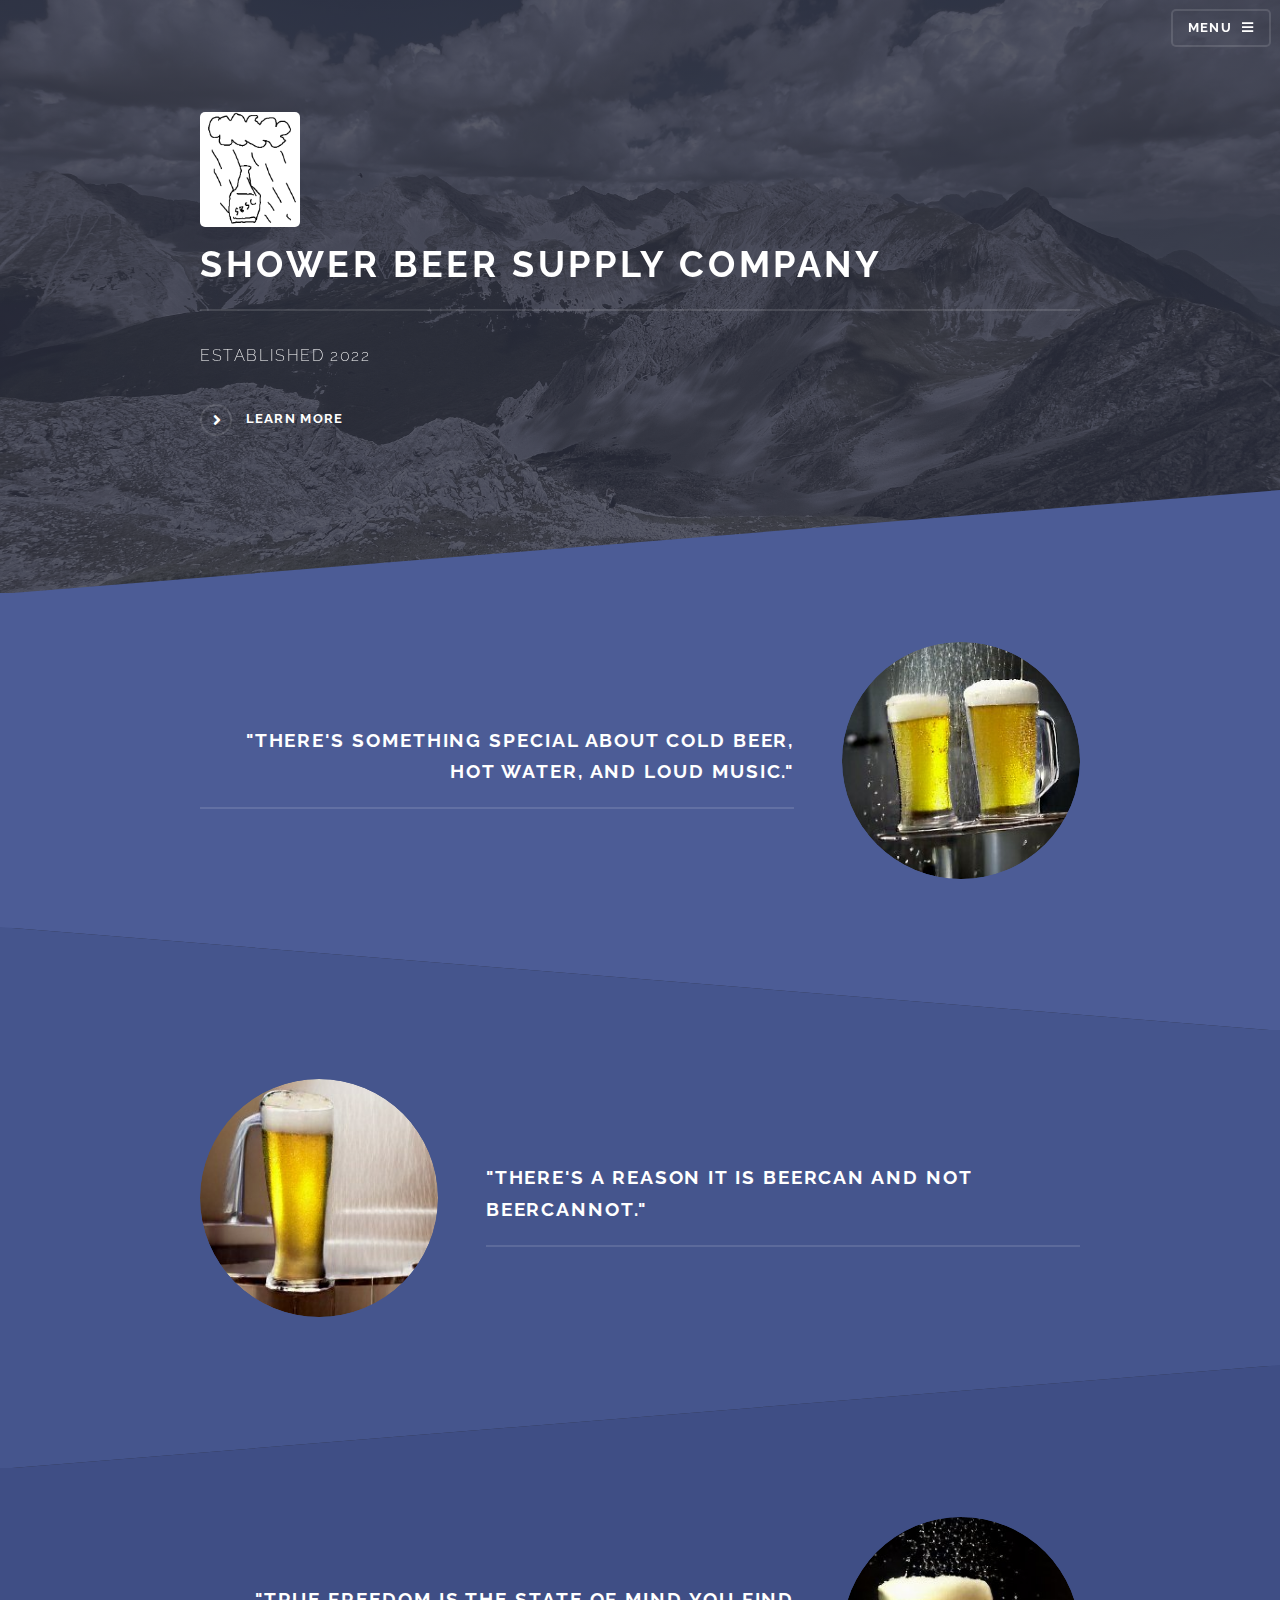
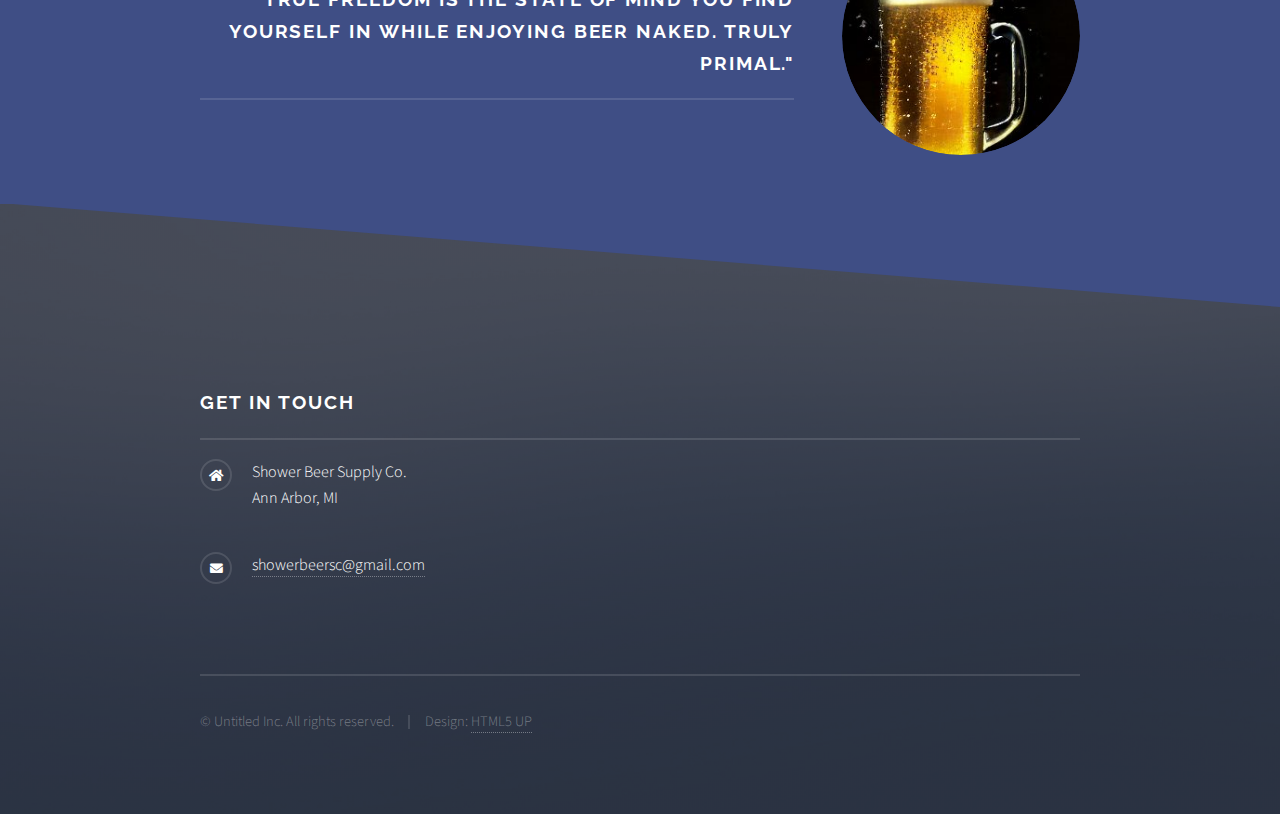
<file: index.html>
<!DOCTYPE HTML>
<!--
	Solid State by HTML5 UP
	html5up.net | @ajlkn
	Free for personal and commercial use under the CCA 3.0 license (html5up.net/license)
-->
<html>
	<head>
		<title>Shower Beer Supply Co.</title>
		<meta charset="utf-8" />
		<meta name="viewport" content="width=device-width, initial-scale=1, user-scalable=no" />
		<link rel="stylesheet" href="assets/css/main.css" />
		<noscript><link rel="stylesheet" href="assets/css/noscript.css" /></noscript>
	</head>
	<body class="is-preload">

		<!-- Page Wrapper -->
			<div id="page-wrapper">

				<!-- Header -->
					<header id="header" class="alt">
						<h1><a href="index.html">S.B.S.C</a></h1>
						<nav>
							<a href="#menu">Menu</a>
						</nav>
					</header>

				<!-- Menu -->
					<nav id="menu">
						<div class="inner">
							<h2>Menu</h2>
							<ul class="links">
								<li><a href="index.html">Home</a></li>
								<li><a href="message.html">About</a></li>
								<li><a href="blog.html">Blog</a></li>
								<!-- <li><a href="#">Log In</a></li>
								<li><a href="#">Sign Up</a></li> -->
							</ul>
							<a href="#" class="close">Close</a>
						</div>
					</nav>

				<!-- Banner -->
					<section id="banner">
						<div class="inner">
							<!-- <div class="logo"><span class="icon fa-gem"></span></div> -->
							<a class="image"><img src="images/logo.png" style="width:100px;height:115px;"/></a>
							<!-- <div class="logo"><span class="icon fa-beer"></span></div> -->
							<h2>shower beer supply company</h2>
							<p>established 2022</a></p>
							<a href="message.html" class="special">Learn more</a>
						</div>
					</section>

				<!-- Wrapper -->
					<section id="wrapper">

						<!-- One -->
							<section id="one" class="wrapper spotlight style1">
								<div class="inner">
									<a href="#" class="image"><img src="images/sb3.png" alt="" /></a>
									<div class="content">
										<h2 class="major">"There's something special about cold beer, hot water, and loud music."</h2>
										<!-- <p>"There's something special about cold beer, hot water, and loud music."</p> -->
										<!-- <a href="#" class="special">Learn more</a> -->
									</div>
								</div>
							</section>

						<!-- Two -->
							<section id="two" class="wrapper alt spotlight style2">
								<div class="inner">
									<a href="#" class="image"><img src="images/sb.png" alt="" /></a>
									<div class="content">
										<h2 class="major">"There's a reason it is beercan and not beercannot."</h2>
										<!-- <p>"There's a reason it is beercan and not beercannot."</p> -->
										<!-- <a href="#" class="special">Learn more</a> -->
									</div>
								</div>
							</section>

						<!-- Three -->
							<section id="three" class="wrapper spotlight style3">
								<div class="inner">
									<a href="#" class="image"><img src="images/sb2.png" alt="" /></a>
									<div class="content">
										<h2 class="major">"True freedom is the state of mind you find yourself in while enjoying beer naked. Truly primal."</h2>
										<!-- <p>"True freedom is the state of mind you find yourself in while enjoying beer naked. Truly primal."</p> -->
										<!-- <a href="#" class="special">Learn more</a> -->
									</div>
								</div>
							</section>

						<!-- Four -->
							<!-- <section id="four" class="wrapper alt style1">
								<div class="inner">
									<h2 class="major">Vitae phasellus</h2>
									<p>"There is scientific evidence that points to why shower beers are so special: the hot water opens your pores which allows the alcohal to be taken up faster. This creates quite the buzz"</p>
									<section class="features">
										<article>
											<a href="#" class="image"><img src="images/IMG-4501.jpg" alt="" /></a>
											<h3 class="major">Sed feugiat lorem</h3>
											<p>Lorem ipsum dolor sit amet, consectetur adipiscing vehicula id nulla dignissim dapibus ultrices.</p>
											<a href="#" class="special">Learn more</a>
										</article>
										<article>
											<a href="#" class="image"><img src="images/pic05.jpg" alt="" /></a>
											<h3 class="major">Nisl placerat</h3>
											<p>Lorem ipsum dolor sit amet, consectetur adipiscing vehicula id nulla dignissim dapibus ultrices.</p>
											<a href="#" class="special">Learn more</a>
										</article>
										<article>
											<a href="#" class="image"><img src="images/pic06.jpg" alt="" /></a>
											<h3 class="major">Ante fermentum</h3>
											<p>Lorem ipsum dolor sit amet, consectetur adipiscing vehicula id nulla dignissim dapibus ultrices.</p>
											<a href="#" class="special">Learn more</a>
										</article>
										<article>
											<a href="#" class="image"><img src="images/pic07.jpg" alt="" /></a>
											<h3 class="major">Fusce consequat</h3>
											<p>Lorem ipsum dolor sit amet, consectetur adipiscing vehicula id nulla dignissim dapibus ultrices.</p>
											<a href="#" class="special">Learn more</a>
										</article>
									</section>
									<ul class="actions">
										<li><a href="#" class="button">Browse All</a></li>
									</ul>
								</div>
							</section> -->

					</section>

				<!-- Footer -->
					<section id="footer">
						<div class="inner">
							<h2 class="major">Get in touch</h2>
							<!-- <p>Cras mattis ante fermentum, malesuada neque vitae, eleifend erat. Phasellus non pulvinar erat. Fusce tincidunt, nisl eget mattis egestas, purus ipsum consequat orci, sit amet lobortis lorem lacus in tellus. Sed ac elementum arcu. Quisque placerat auctor laoreet.</p> -->
							<!-- <form method="post" action="#">
								<div class="fields">
									<div class="field">
										<label for="name">Name</label>
										<input type="text" name="name" id="name" />
									</div>
									<div class="field">
										<label for="email">Email</label>
										<input type="email" name="email" id="email" />
									</div>
									<div class="field">
										<label for="message">Message</label>
										<textarea name="message" id="message" rows="4"></textarea>
									</div>
								</div>
								<ul class="actions">
									<li><input type="submit" value="Send Message" /></li>
								</ul>
								<!-- <form id="fcf-form-id" class="fcf-form-class" method="post" action="contact-form-process.php"> -->
							<!-- </form> -->
							<ul class="contact">
								<li class="icon solid fa-home">
									Shower Beer Supply Co.<br />
									<!-- <br /> -->
									Ann Arbor, MI
								</li>
								<!-- <li class="icon solid fa-phone">(000) 000-0000</li> -->
								<li class="icon solid fa-envelope"><a href="#">showerbeersc@gmail.com</a></li>
								<!-- <li class="icon brands fa-twitter"><a href="#">twitter.com/untitled-tld</a></li>
								<li class="icon brands fa-facebook-f"><a href="#">facebook.com/untitled-tld</a></li> -->
								<!-- <li class="icon brands fa-instagram"><a href="#">instagram.com/untitled-tld</a></li> -->
							</ul>
							<ul class="copyright">
								<li>&copy; Untitled Inc. All rights reserved.</li><li>Design: <a href="http://html5up.net">HTML5 UP</a></li>
							</ul>
						</div>
					</section>

			</div>

		<!-- Scripts -->
			<script src="assets/js/jquery.min.js"></script>
			<script src="assets/js/jquery.scrollex.min.js"></script>
			<script src="assets/js/browser.min.js"></script>
			<script src="assets/js/breakpoints.min.js"></script>
			<script src="assets/js/util.js"></script>
			<script src="assets/js/main.js"></script>

	</body>
</html>
</file>
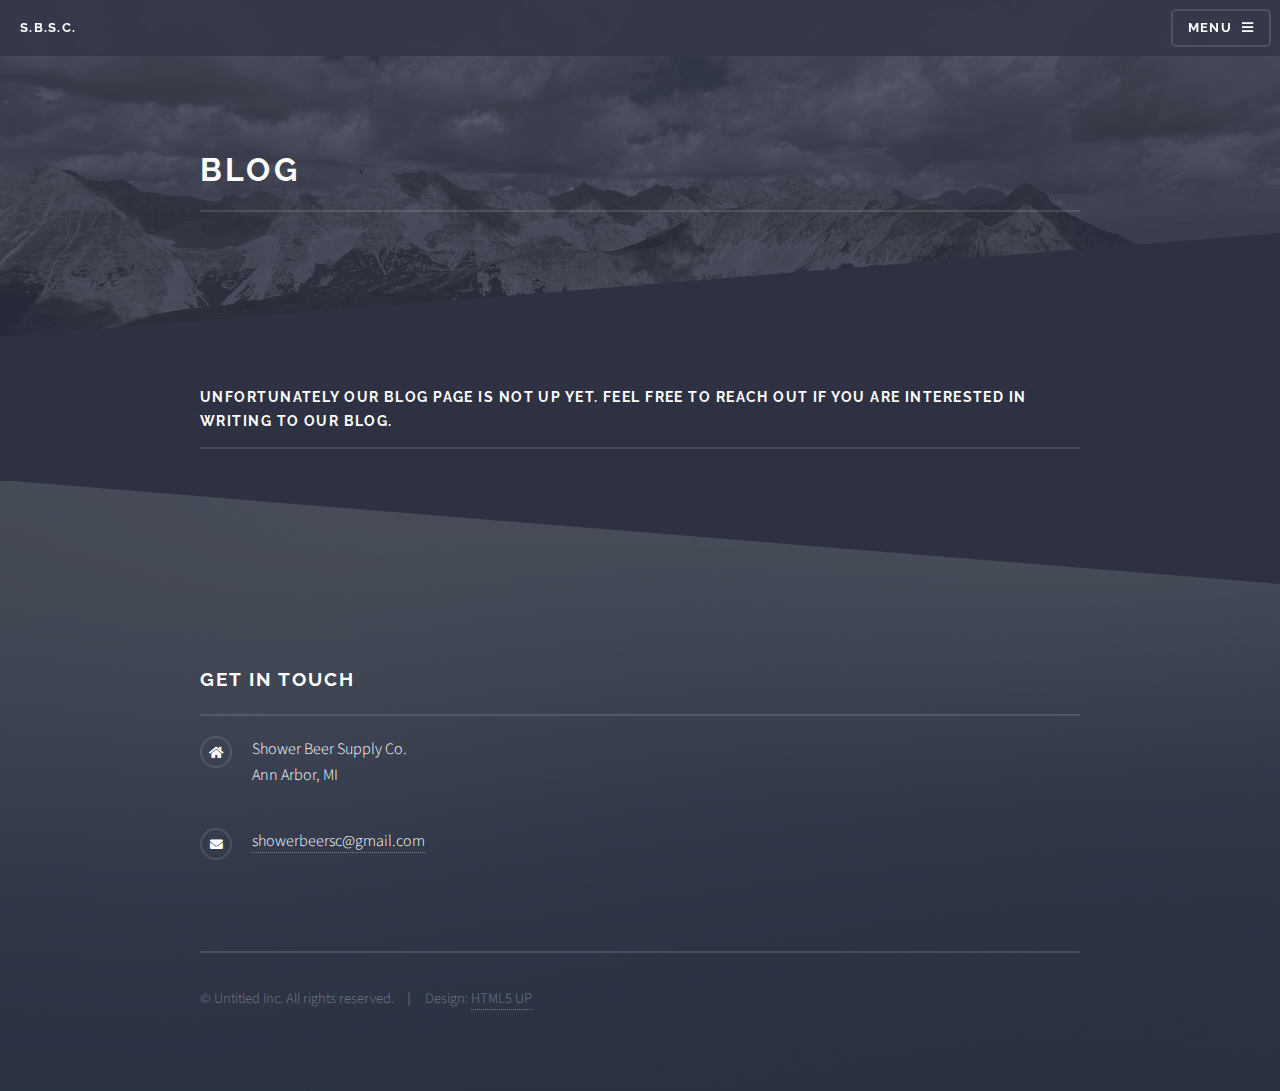
<file: blog.html>
<!DOCTYPE HTML>
<!--
	Solid State by HTML5 UP
	html5up.net | @ajlkn
	Free for personal and commercial use under the CCA 3.0 license (html5up.net/license)
-->
<html>
	<head>
		<title>Shower Beer Supply Co.</title>
		<meta charset="utf-8" />
		<meta name="viewport" content="width=device-width, initial-scale=1, user-scalable=no" />
		<link rel="stylesheet" href="assets/css/main.css" />
		<noscript><link rel="stylesheet" href="assets/css/noscript.css" /></noscript>
	</head>
	<body class="is-preload">

		<!-- Page Wrapper -->
			<div id="page-wrapper">

				<!-- Header -->
					<header id="header">
						<h1><a href="index.html">S.B.S.C.</a></h1>
						<nav>
							<a href="#menu">Menu</a>
						</nav>
					</header>

				<!-- Menu -->
					<nav id="menu">
						<div class="inner">
							<h2>Menu</h2>
							<ul class="links">
								<li><a href="index.html">Home</a></li>
								<li><a href="message.html">About</a></li>
								<li><a href="blog.html">Blog</a></li>
								<!-- <li><a href="#">Log In</a></li>
								<li><a href="#">Sign Up</a></li> -->
							</ul>
							<a href="#" class="close">Close</a>
						</div>
					</nav>

				<!-- Wrapper -->
					<section id="wrapper">
						<header>
							<div class="inner">
								<h2>BLOG</h2>
								<!-- <p>Phasellus non pulvinar erat. Fusce tincidunt nisl eget ipsum.</p> -->
							</div>
						</header>

						<!-- Content -->
							<div class="wrapper">
								<div class="inner">

									<h3 class="major">Unfortunately our blog page is not up yet. Feel free to reach out if you are interested in writing to our blog.</h3>
									<!-- <p>Morbi mattis mi consectetur tortor elementum, varius pellentesque velit convallis. Aenean tincidunt lectus auctor mauris maximus, ac scelerisque ipsum tempor. Duis vulputate ex et ex tincidunt, quis lacinia velit aliquet. Duis non efficitur nisi, id malesuada justo. Maecenas sagittis felis ac sagittis semper. Curabitur purus leo donec vel dolor at arcu tincidunt bibendum. Interdum et malesuada fames ac ante ipsum primis in faucibus. Fusce ut aliquet justo. Donec id neque ipsum. Integer eget ultricies odio. Nam vel ex a orci fringilla tincidunt. Aliquam eleifend ligula non velit accumsan cursus. Etiam ut gravida sapien.</p> -->
									<!-- <p>Unfortunately our blog page is not up yet. Feel free to reach out if you are interested in writing to our blog.</p> -->
									<!-- <p>Vestibulum ultrices risus velit, sit amet blandit massa auctor sit amet. Sed eu lectus sem. Phasellus in odio at ipsum porttitor mollis id vel diam. Praesent sit amet posuere risus, eu faucibus lectus. Vivamus ex ligula, tempus pulvinar ipsum in, auctor porta quam. Proin nec commodo, vel scelerisque nisi scelerisque. Suspendisse id quam vel tortor tincidunt suscipit. Nullam auctor orci eu dolor consectetur, interdum ullamcorper ante tincidunt. Mauris felis nec felis elementum varius.</p> -->

									<!-- <h3 class="major">Vitae phasellus</h3>
									<p>Cras mattis ante fermentum, malesuada neque vitae, eleifend erat. Phasellus non pulvinar erat. Fusce tincidunt, nisl eget mattis egestas, purus ipsum consequat orci, sit amet lobortis lorem lacus in tellus. Sed ac elementum arcu. Quisque placerat auctor laoreet.</p>

									<section class="features">
										<article>
											<a href="#" class="image"><img src="images/pic04.jpg" alt="" /></a>
											<h3 class="major">Sed feugiat lorem</h3>
											<p>Lorem ipsum dolor sit amet, consectetur adipiscing vehicula id nulla dignissim dapibus ultrices.</p>
											<a href="#" class="special">Learn more</a>
										</article>
										<article>
											<a href="#" class="image"><img src="images/pic05.jpg" alt="" /></a>
											<h3 class="major">Nisl placerat</h3>
											<p>Lorem ipsum dolor sit amet, consectetur adipiscing vehicula id nulla dignissim dapibus ultrices.</p>
											<a href="#" class="special">Learn more</a>
										</article>
									</section> -->

								</div>
							</div>

					</section>
<!-- Footer -->
<section id="footer">
	<div class="inner">
		<h2 class="major">Get in touch</h2>
		<!-- <p>Cras mattis ante fermentum, malesuada neque vitae, eleifend erat. Phasellus non pulvinar erat. Fusce tincidunt, nisl eget mattis egestas, purus ipsum consequat orci, sit amet lobortis lorem lacus in tellus. Sed ac elementum arcu. Quisque placerat auctor laoreet.</p> -->
		<!-- <form method="post" action="#">
			<div class="fields">
				<div class="field">
					<label for="name">Name</label>
					<input type="text" name="name" id="name" />
				</div>
				<div class="field">
					<label for="email">Email</label>
					<input type="email" name="email" id="email" />
				</div>
				<div class="field">
					<label for="message">Message</label>
					<textarea name="message" id="message" rows="4"></textarea>
				</div>
			</div>
			<ul class="actions">
				<li><input type="submit" value="Send Message" /></li>
			</ul>
			<!-- <form id="fcf-form-id" class="fcf-form-class" method="post" action="contact-form-process.php"> -->
		<!-- </form> -->
		<ul class="contact">
			<li class="icon solid fa-home">
				Shower Beer Supply Co.<br />
				<!-- <br /> -->
				Ann Arbor, MI
			</li>
			<!-- <li class="icon solid fa-phone">(000) 000-0000</li> -->
			<li class="icon solid fa-envelope"><a href="#">showerbeersc@gmail.com</a></li>
			<!-- <li class="icon brands fa-twitter"><a href="#">twitter.com/untitled-tld</a></li>
			<li class="icon brands fa-facebook-f"><a href="#">facebook.com/untitled-tld</a></li> -->
			<!-- <li class="icon brands fa-instagram"><a href="#">instagram.com/untitled-tld</a></li> -->
		</ul>
		<ul class="copyright">
			<li>&copy; Untitled Inc. All rights reserved.</li><li>Design: <a href="http://html5up.net">HTML5 UP</a></li>
		</ul>
	</div>
</section>

		
				
			</div>

		<!-- Scripts -->
			<script src="assets/js/jquery.min.js"></script>
			<script src="assets/js/jquery.scrollex.min.js"></script>
			<script src="assets/js/browser.min.js"></script>
			<script src="assets/js/breakpoints.min.js"></script>
			<script src="assets/js/util.js"></script>
			<script src="assets/js/main.js"></script>

	</body>
</html>
</file>
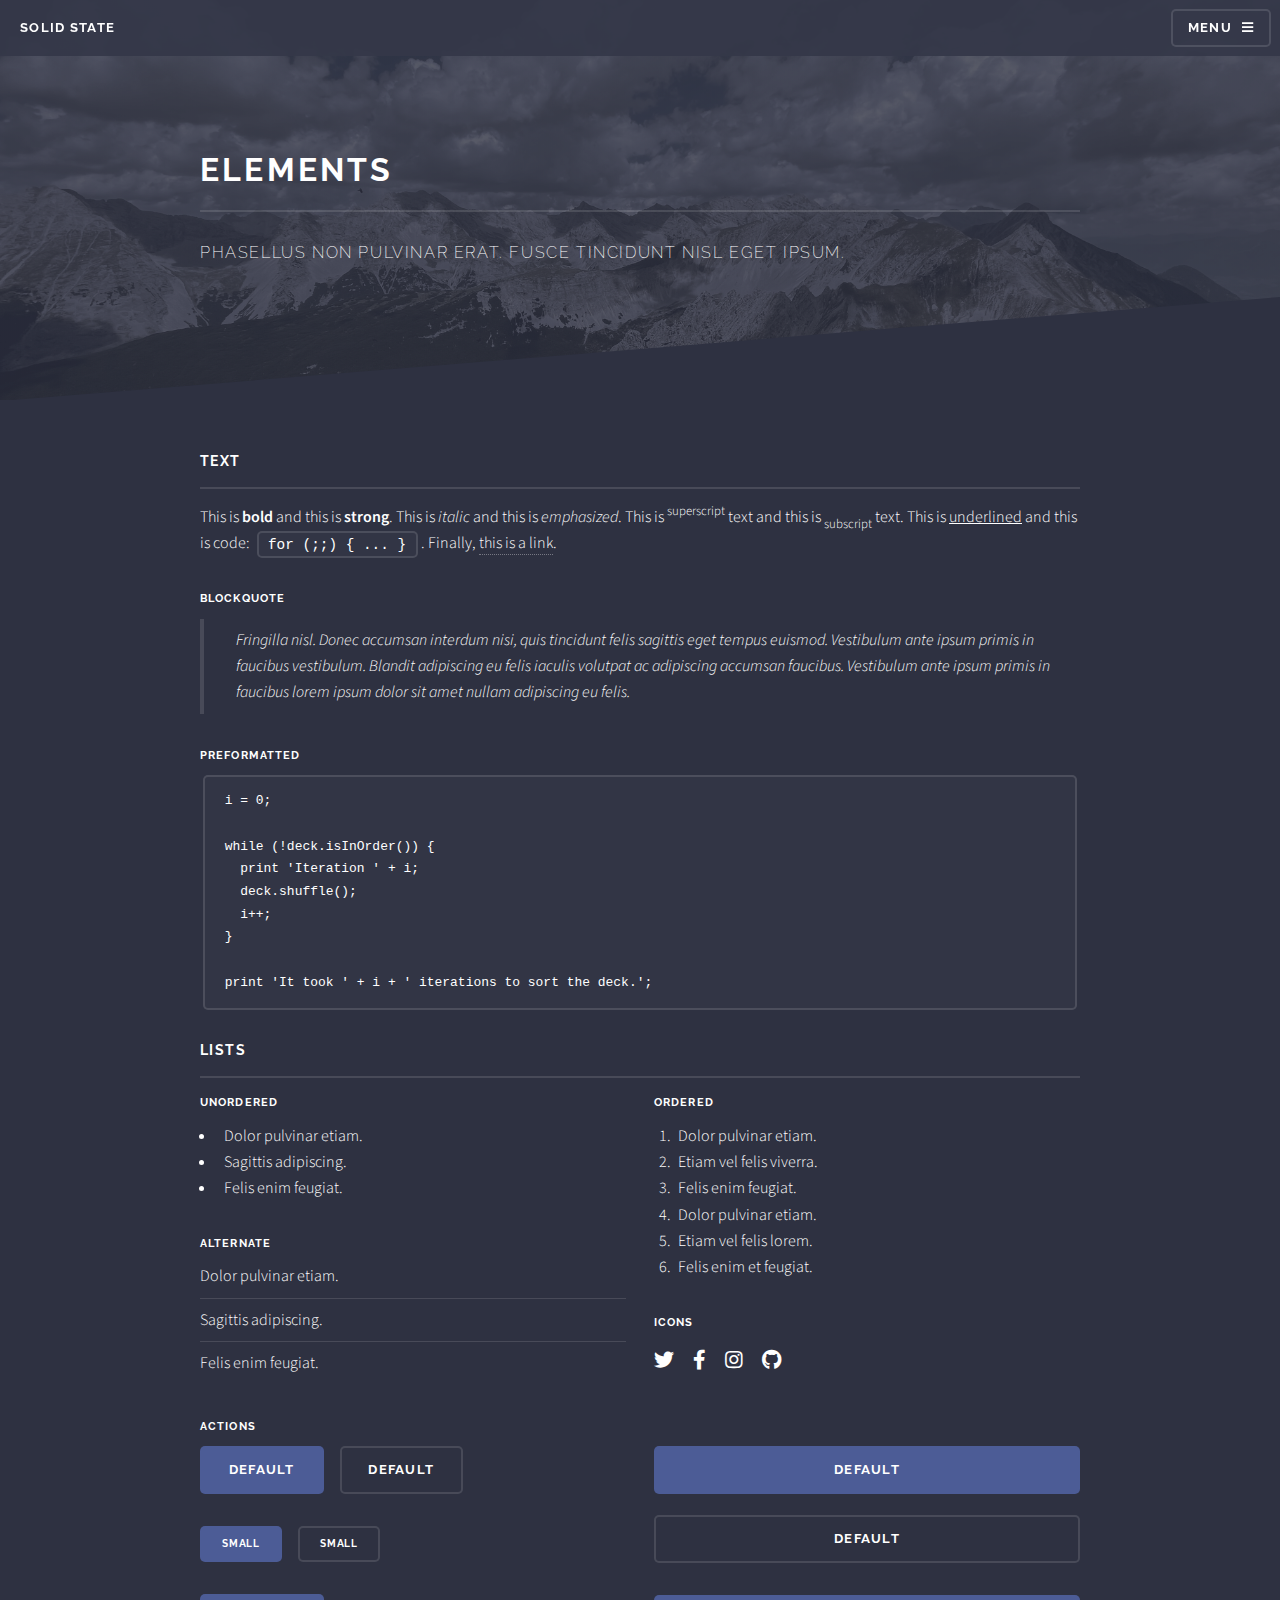
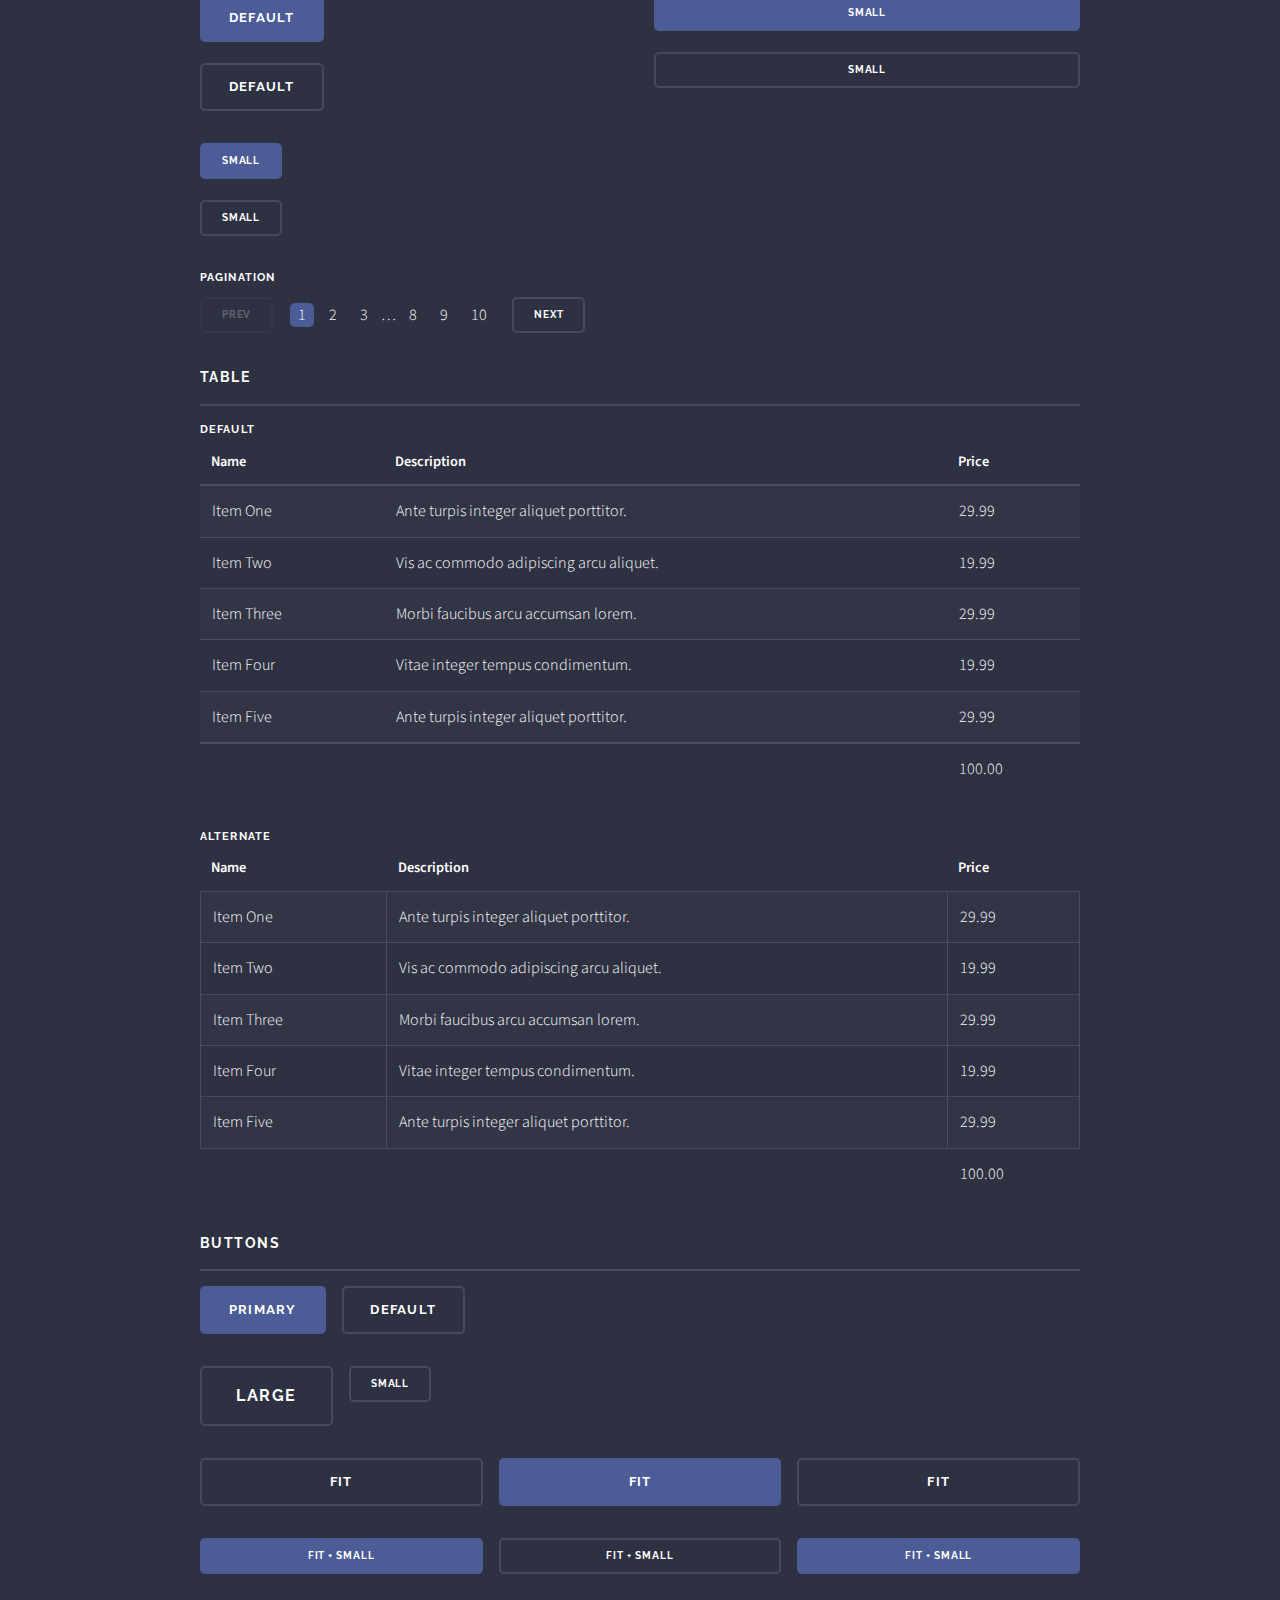
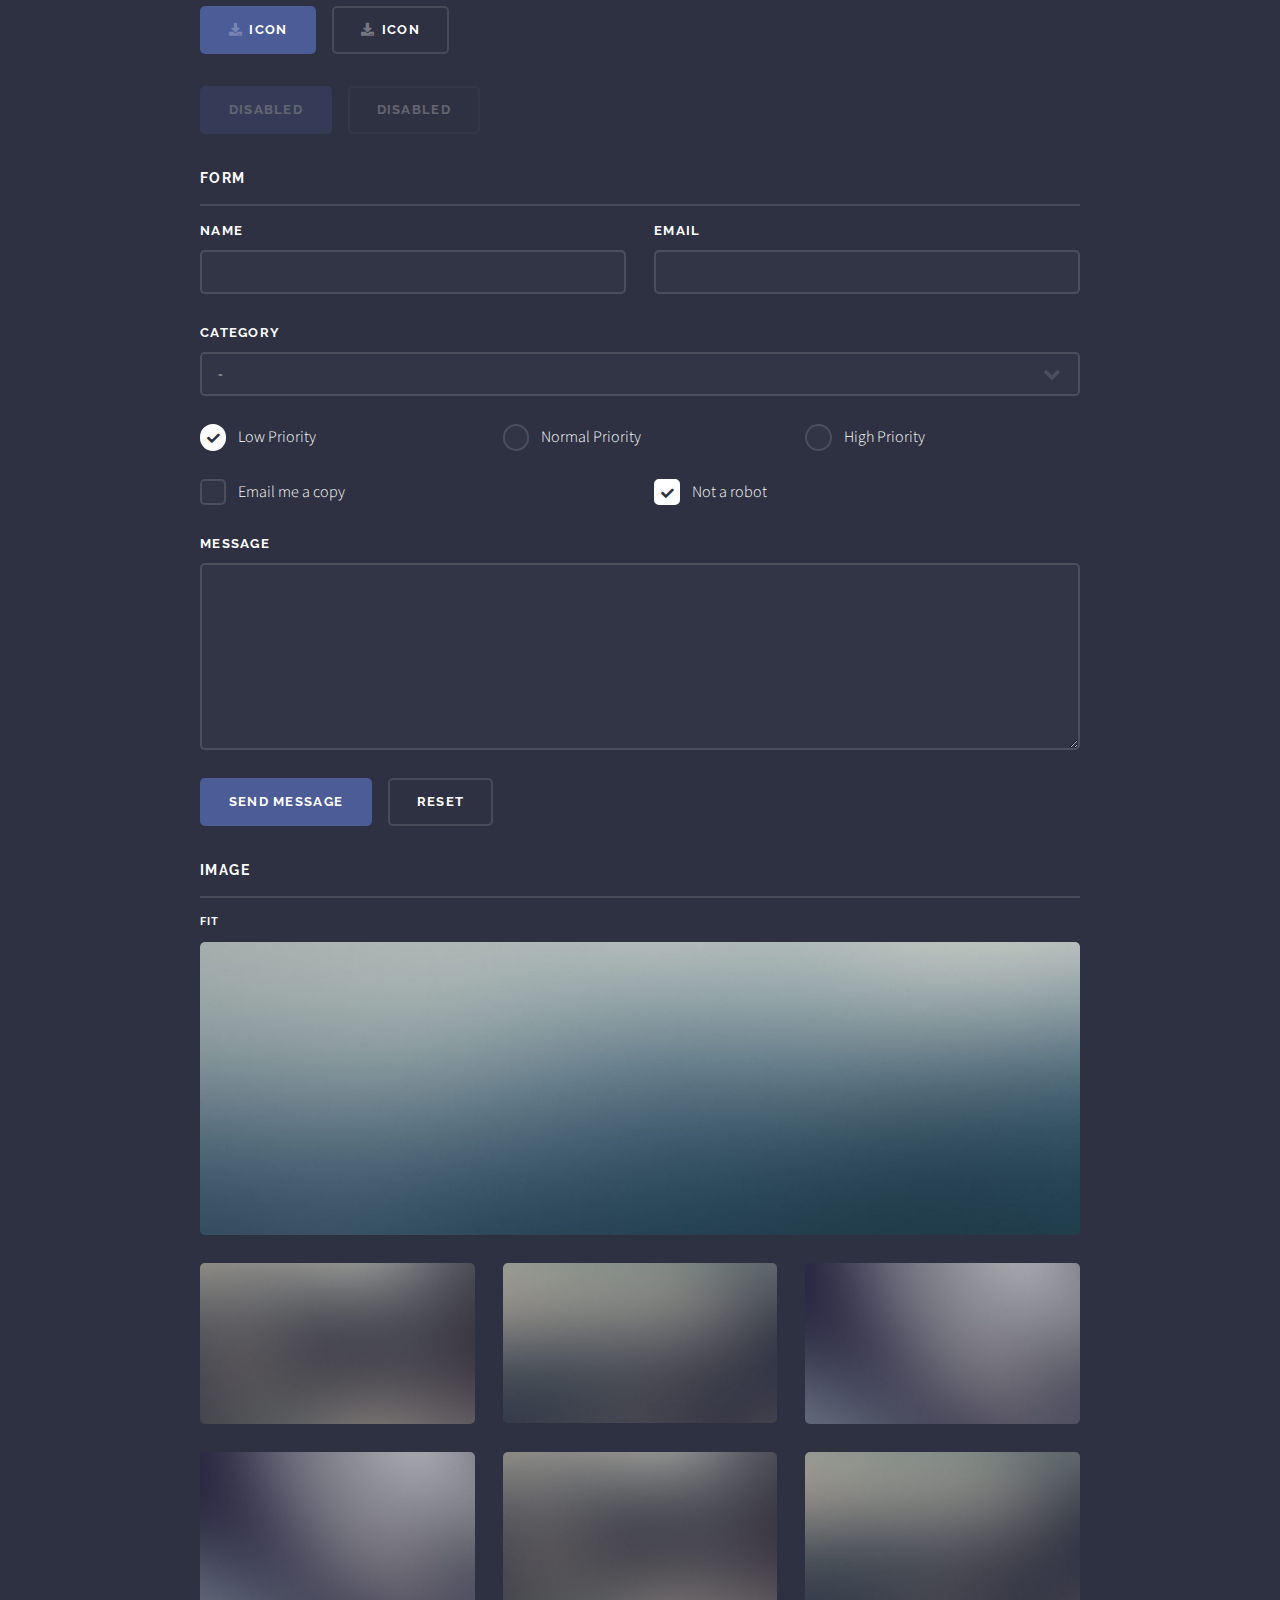
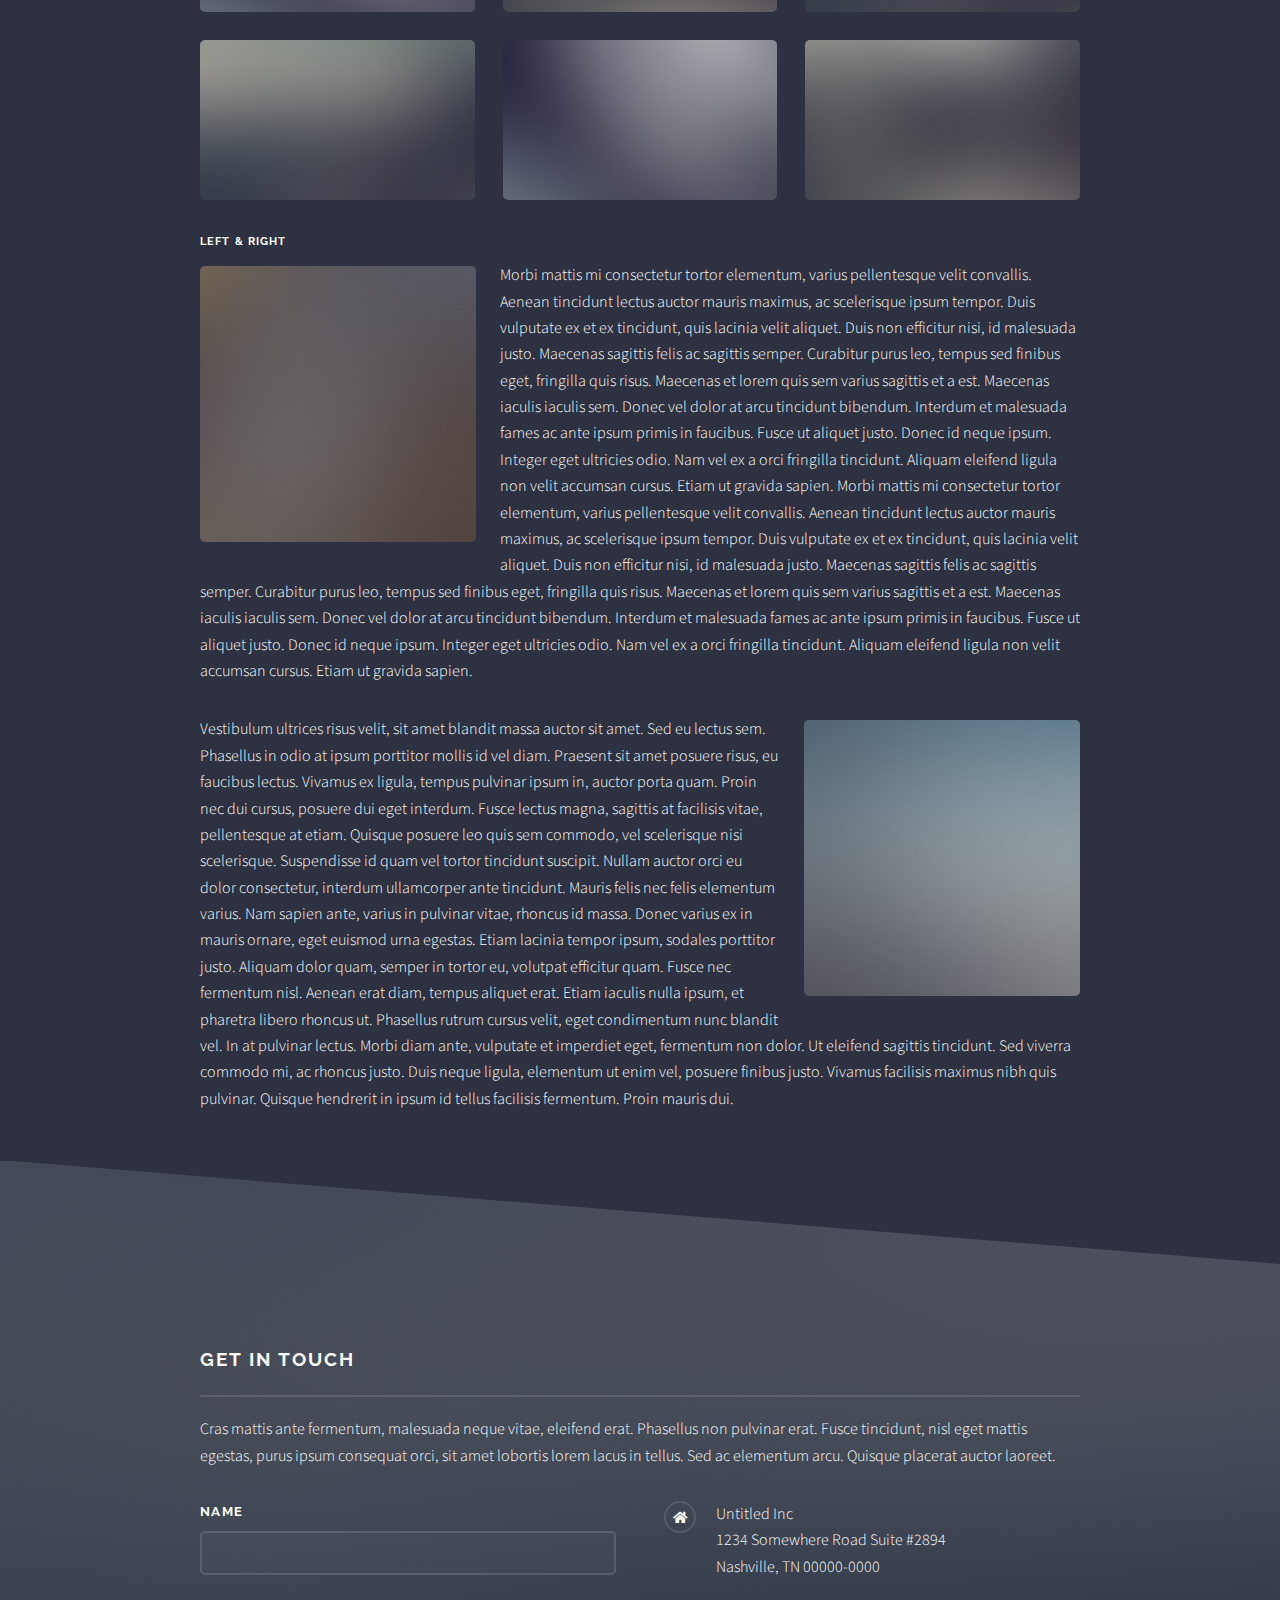
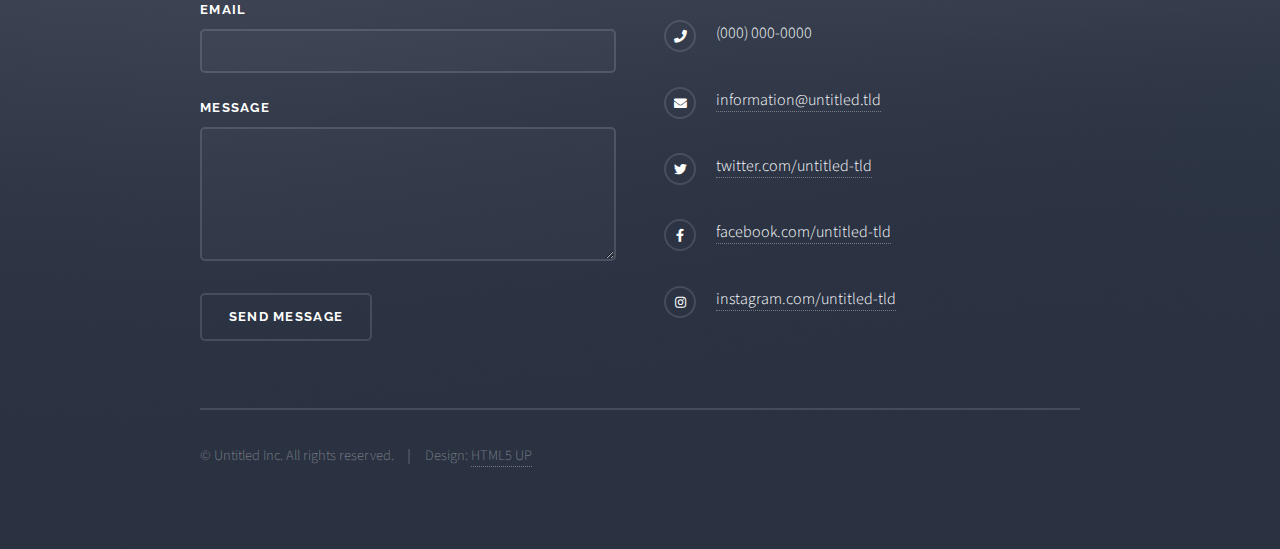
<file: elements.html>
<!DOCTYPE HTML>
<!--
	Solid State by HTML5 UP
	html5up.net | @ajlkn
	Free for personal and commercial use under the CCA 3.0 license (html5up.net/license)
-->
<html>
	<head>
		<title>Elements - Solid State by HTML5 UP</title>
		<meta charset="utf-8" />
		<meta name="viewport" content="width=device-width, initial-scale=1, user-scalable=no" />
		<link rel="stylesheet" href="assets/css/main.css" />
		<noscript><link rel="stylesheet" href="assets/css/noscript.css" /></noscript>
	</head>
	<body class="is-preload">

		<!-- Page Wrapper -->
			<div id="page-wrapper">

				<!-- Header -->
					<header id="header">
						<h1><a href="index.html">Solid State</a></h1>
						<nav>
							<a href="#menu">Menu</a>
						</nav>
					</header>

				<!-- Menu -->
					<nav id="menu">
						<div class="inner">
							<h2>Menu</h2>
							<ul class="links">
								<li><a href="index.html">Home</a></li>
								<li><a href="generic.html">Generic</a></li>
								<li><a href="elements.html">Elements</a></li>
								<li><a href="#">Log In</a></li>
								<li><a href="#">Sign Up</a></li>
							</ul>
							<a href="#" class="close">Close</a>
						</div>
					</nav>

				<!-- Wrapper -->
					<section id="wrapper">
						<header>
							<div class="inner">
								<h2>Elements</h2>
								<p>Phasellus non pulvinar erat. Fusce tincidunt nisl eget ipsum.</p>
							</div>
						</header>

						<!-- Content -->
							<div class="wrapper">
								<div class="inner">

									<section>
										<h3 class="major">Text</h3>
										<p>This is <b>bold</b> and this is <strong>strong</strong>. This is <i>italic</i> and this is <em>emphasized</em>.
										This is <sup>superscript</sup> text and this is <sub>subscript</sub> text.
										This is <u>underlined</u> and this is code: <code>for (;;) { ... }</code>. Finally, <a href="#">this is a link</a>.</p>
										<h4>Blockquote</h4>
										<blockquote>Fringilla nisl. Donec accumsan interdum nisi, quis tincidunt felis sagittis eget tempus euismod. Vestibulum ante ipsum primis in faucibus vestibulum. Blandit adipiscing eu felis iaculis volutpat ac adipiscing accumsan faucibus. Vestibulum ante ipsum primis in faucibus lorem ipsum dolor sit amet nullam adipiscing eu felis.</blockquote>
										<h4>Preformatted</h4>
										<pre><code>i = 0;

while (!deck.isInOrder()) {
  print 'Iteration ' + i;
  deck.shuffle();
  i++;
}

print 'It took ' + i + ' iterations to sort the deck.';</code></pre>
									</section>

									<section>
										<h3 class="major">Lists</h3>
										<div class="row">
											<div class="col-6 col-12-medium">
												<h4>Unordered</h4>
												<ul>
													<li>Dolor pulvinar etiam.</li>
													<li>Sagittis adipiscing.</li>
													<li>Felis enim feugiat.</li>
												</ul>
												<h4>Alternate</h4>
												<ul class="alt">
													<li>Dolor pulvinar etiam.</li>
													<li>Sagittis adipiscing.</li>
													<li>Felis enim feugiat.</li>
												</ul>
											</div>
											<div class="col-6 col-12-medium">
												<h4>Ordered</h4>
												<ol>
													<li>Dolor pulvinar etiam.</li>
													<li>Etiam vel felis viverra.</li>
													<li>Felis enim feugiat.</li>
													<li>Dolor pulvinar etiam.</li>
													<li>Etiam vel felis lorem.</li>
													<li>Felis enim et feugiat.</li>
												</ol>
												<h4>Icons</h4>
												<ul class="icons">
													<li><a href="#" class="icon brands fa-twitter"><span class="label">Twitter</span></a></li>
													<li><a href="#" class="icon brands fa-facebook-f"><span class="label">Facebook</span></a></li>
													<li><a href="#" class="icon brands fa-instagram"><span class="label">Instagram</span></a></li>
													<li><a href="#" class="icon brands fa-github"><span class="label">Github</span></a></li>
												</ul>
											</div>
										</div>
										<h4>Actions</h4>
										<div class="row">
											<div class="col-6 col-12-medium">
												<ul class="actions">
													<li><a href="#" class="button primary">Default</a></li>
													<li><a href="#" class="button">Default</a></li>
												</ul>
												<ul class="actions small">
													<li><a href="#" class="button primary small">Small</a></li>
													<li><a href="#" class="button small">Small</a></li>
												</ul>
												<ul class="actions stacked">
													<li><a href="#" class="button primary">Default</a></li>
													<li><a href="#" class="button">Default</a></li>
												</ul>
												<ul class="actions stacked small">
													<li><a href="#" class="button primary small">Small</a></li>
													<li><a href="#" class="button small">Small</a></li>
												</ul>
											</div>
											<div class="col-6 col-12-medium">
												<ul class="actions stacked">
													<li><a href="#" class="button primary fit">Default</a></li>
													<li><a href="#" class="button fit">Default</a></li>
												</ul>
												<ul class="actions stacked small">
													<li><a href="#" class="button primary small fit">Small</a></li>
													<li><a href="#" class="button small fit">Small</a></li>
												</ul>
											</div>
										</div>
										<h4>Pagination</h4>
										<ul class="pagination">
											<li><span class="button small disabled">Prev</span></li>
											<li><a href="#" class="page active">1</a></li>
											<li><a href="#" class="page">2</a></li>
											<li><a href="#" class="page">3</a></li>
											<li><span>&hellip;</span></li>
											<li><a href="#" class="page">8</a></li>
											<li><a href="#" class="page">9</a></li>
											<li><a href="#" class="page">10</a></li>
											<li><a href="#" class="button small">Next</a></li>
										</ul>
									</section>

									<section>
										<h3 class="major">Table</h3>
										<h4>Default</h4>
										<div class="table-wrapper">
											<table>
												<thead>
													<tr>
														<th>Name</th>
														<th>Description</th>
														<th>Price</th>
													</tr>
												</thead>
												<tbody>
													<tr>
														<td>Item One</td>
														<td>Ante turpis integer aliquet porttitor.</td>
														<td>29.99</td>
													</tr>
													<tr>
														<td>Item Two</td>
														<td>Vis ac commodo adipiscing arcu aliquet.</td>
														<td>19.99</td>
													</tr>
													<tr>
														<td>Item Three</td>
														<td> Morbi faucibus arcu accumsan lorem.</td>
														<td>29.99</td>
													</tr>
													<tr>
														<td>Item Four</td>
														<td>Vitae integer tempus condimentum.</td>
														<td>19.99</td>
													</tr>
													<tr>
														<td>Item Five</td>
														<td>Ante turpis integer aliquet porttitor.</td>
														<td>29.99</td>
													</tr>
												</tbody>
												<tfoot>
													<tr>
														<td colspan="2"></td>
														<td>100.00</td>
													</tr>
												</tfoot>
											</table>
										</div>

										<h4>Alternate</h4>
										<div class="table-wrapper">
											<table class="alt">
												<thead>
													<tr>
														<th>Name</th>
														<th>Description</th>
														<th>Price</th>
													</tr>
												</thead>
												<tbody>
													<tr>
														<td>Item One</td>
														<td>Ante turpis integer aliquet porttitor.</td>
														<td>29.99</td>
													</tr>
													<tr>
														<td>Item Two</td>
														<td>Vis ac commodo adipiscing arcu aliquet.</td>
														<td>19.99</td>
													</tr>
													<tr>
														<td>Item Three</td>
														<td> Morbi faucibus arcu accumsan lorem.</td>
														<td>29.99</td>
													</tr>
													<tr>
														<td>Item Four</td>
														<td>Vitae integer tempus condimentum.</td>
														<td>19.99</td>
													</tr>
													<tr>
														<td>Item Five</td>
														<td>Ante turpis integer aliquet porttitor.</td>
														<td>29.99</td>
													</tr>
												</tbody>
												<tfoot>
													<tr>
														<td colspan="2"></td>
														<td>100.00</td>
													</tr>
												</tfoot>
											</table>
										</div>
									</section>

									<section>
										<h3 class="major">Buttons</h3>
										<ul class="actions">
											<li><a href="#" class="button primary">Primary</a></li>
											<li><a href="#" class="button">Default</a></li>
										</ul>
										<ul class="actions">
											<li><a href="#" class="button large">Large</a></li>
											<li><a href="#" class="button small">Small</a></li>
										</ul>
										<ul class="actions fit">
											<li><a href="#" class="button fit">Fit</a></li>
											<li><a href="#" class="button primary fit">Fit</a></li>
											<li><a href="#" class="button fit">Fit</a></li>
										</ul>
										<ul class="actions fit small">
											<li><a href="#" class="button primary fit small">Fit + Small</a></li>
											<li><a href="#" class="button fit small">Fit + Small</a></li>
											<li><a href="#" class="button primary fit small">Fit + Small</a></li>
										</ul>
										<ul class="actions">
											<li><a href="#" class="button primary icon solid fa-download">Icon</a></li>
											<li><a href="#" class="button icon solid fa-download">Icon</a></li>
										</ul>
										<ul class="actions">
											<li><span class="button primary disabled">Disabled</span></li>
											<li><span class="button disabled">Disabled</span></li>
										</ul>
									</section>

									<section>
										<h3 class="major">Form</h3>
										<form method="post" action="#">
											<div class="row gtr-uniform">
												<div class="col-6 col-12-xsmall">
													<label for="demo-name">Name</label>
													<input type="text" name="demo-name" id="demo-name" value="" />
												</div>
												<div class="col-6 col-12-xsmall">
													<label for="demo-email">Email</label>
													<input type="email" name="demo-email" id="demo-email" value="" />
												</div>
												<div class="col-12">
													<label for="demo-category">Category</label>
													<select name="demo-category" id="demo-category">
														<option value="">-</option>
														<option value="1">Manufacturing</option>
														<option value="1">Shipping</option>
														<option value="1">Administration</option>
														<option value="1">Human Resources</option>
													</select>
												</div>
												<div class="col-4 col-12-small">
													<input type="radio" id="demo-priority-low" name="demo-priority" checked>
													<label for="demo-priority-low">Low Priority</label>
												</div>
												<div class="col-4 col-12-small">
													<input type="radio" id="demo-priority-normal" name="demo-priority">
													<label for="demo-priority-normal">Normal Priority</label>
												</div>
												<div class="col-4 col-12-small">
													<input type="radio" id="demo-priority-high" name="demo-priority">
													<label for="demo-priority-high">High Priority</label>
												</div>
												<div class="col-6 col-12-small">
													<input type="checkbox" id="demo-copy" name="demo-copy">
													<label for="demo-copy">Email me a copy</label>
												</div>
												<div class="col-6 col-12-small">
													<input type="checkbox" id="demo-human" name="demo-human" checked>
													<label for="demo-human">Not a robot</label>
												</div>
												<div class="col-12">
													<label for="demo-message">Message</label>
													<textarea name="demo-message" id="demo-message" rows="6"></textarea>
												</div>
												<div class="col-12">
													<ul class="actions">
														<li><input type="submit" value="Send Message" class="primary" /></li>
														<li><input type="reset" value="Reset" /></li>
													</ul>
												</div>
											</div>
										</form>
									</section>

									<section>
										<h3 class="major">Image</h3>
										<h4>Fit</h4>
										<div class="box alt">
											<div class="row gtr-uniform">
												<div class="col-12"><span class="image fit"><img src="images/pic08.jpg" alt="" /></span></div>
												<div class="col-4"><span class="image fit"><img src="images/pic05.jpg" alt="" /></span></div>
												<div class="col-4"><span class="image fit"><img src="images/pic06.jpg" alt="" /></span></div>
												<div class="col-4"><span class="image fit"><img src="images/pic07.jpg" alt="" /></span></div>
												<div class="col-4"><span class="image fit"><img src="images/pic07.jpg" alt="" /></span></div>
												<div class="col-4"><span class="image fit"><img src="images/pic05.jpg" alt="" /></span></div>
												<div class="col-4"><span class="image fit"><img src="images/pic06.jpg" alt="" /></span></div>
												<div class="col-4"><span class="image fit"><img src="images/pic06.jpg" alt="" /></span></div>
												<div class="col-4"><span class="image fit"><img src="images/pic07.jpg" alt="" /></span></div>
												<div class="col-4"><span class="image fit"><img src="images/pic05.jpg" alt="" /></span></div>
											</div>
										</div>
										<h4>Left &amp; Right</h4>
										<p><span class="image left"><img src="images/pic01.jpg" alt="" /></span>Morbi mattis mi consectetur tortor elementum, varius pellentesque velit convallis. Aenean tincidunt lectus auctor mauris maximus, ac scelerisque ipsum tempor. Duis vulputate ex et ex tincidunt, quis lacinia velit aliquet. Duis non efficitur nisi, id malesuada justo. Maecenas sagittis felis ac sagittis semper. Curabitur purus leo, tempus sed finibus eget, fringilla quis risus. Maecenas et lorem quis sem varius sagittis et a est. Maecenas iaculis iaculis sem. Donec vel dolor at arcu tincidunt bibendum. Interdum et malesuada fames ac ante ipsum primis in faucibus. Fusce ut aliquet justo. Donec id neque ipsum. Integer eget ultricies odio. Nam vel ex a orci fringilla tincidunt. Aliquam eleifend ligula non velit accumsan cursus. Etiam ut gravida sapien. Morbi mattis mi consectetur tortor elementum, varius pellentesque velit convallis. Aenean tincidunt lectus auctor mauris maximus, ac scelerisque ipsum tempor. Duis vulputate ex et ex tincidunt, quis lacinia velit aliquet. Duis non efficitur nisi, id malesuada justo. Maecenas sagittis felis ac sagittis semper. Curabitur purus leo, tempus sed finibus eget, fringilla quis risus. Maecenas et lorem quis sem varius sagittis et a est. Maecenas iaculis iaculis sem. Donec vel dolor at arcu tincidunt bibendum. Interdum et malesuada fames ac ante ipsum primis in faucibus. Fusce ut aliquet justo. Donec id neque ipsum. Integer eget ultricies odio. Nam vel ex a orci fringilla tincidunt. Aliquam eleifend ligula non velit accumsan cursus. Etiam ut gravida sapien.</p>
										<p><span class="image right"><img src="images/pic02.jpg" alt="" /></span>Vestibulum ultrices risus velit, sit amet blandit massa auctor sit amet. Sed eu lectus sem. Phasellus in odio at ipsum porttitor mollis id vel diam. Praesent sit amet posuere risus, eu faucibus lectus. Vivamus ex ligula, tempus pulvinar ipsum in, auctor porta quam. Proin nec dui cursus, posuere dui eget interdum. Fusce lectus magna, sagittis at facilisis vitae, pellentesque at etiam. Quisque posuere leo quis sem commodo, vel scelerisque nisi scelerisque. Suspendisse id quam vel tortor tincidunt suscipit. Nullam auctor orci eu dolor consectetur, interdum ullamcorper ante tincidunt. Mauris felis nec felis elementum varius. Nam sapien ante, varius in pulvinar vitae, rhoncus id massa. Donec varius ex in mauris ornare, eget euismod urna egestas. Etiam lacinia tempor ipsum, sodales porttitor justo. Aliquam dolor quam, semper in tortor eu, volutpat efficitur quam. Fusce nec fermentum nisl. Aenean erat diam, tempus aliquet erat. Etiam iaculis nulla ipsum, et pharetra libero rhoncus ut. Phasellus rutrum cursus velit, eget condimentum nunc blandit vel. In at pulvinar lectus. Morbi diam ante, vulputate et imperdiet eget, fermentum non dolor. Ut eleifend sagittis tincidunt. Sed viverra commodo mi, ac rhoncus justo. Duis neque ligula, elementum ut enim vel, posuere finibus justo. Vivamus facilisis maximus nibh quis pulvinar. Quisque hendrerit in ipsum id tellus facilisis fermentum. Proin mauris dui.</p>
									</section>

								</div>
							</div>

					</section>

				<!-- Footer -->
					<section id="footer">
						<div class="inner">
							<h2 class="major">Get in touch</h2>
							<p>Cras mattis ante fermentum, malesuada neque vitae, eleifend erat. Phasellus non pulvinar erat. Fusce tincidunt, nisl eget mattis egestas, purus ipsum consequat orci, sit amet lobortis lorem lacus in tellus. Sed ac elementum arcu. Quisque placerat auctor laoreet.</p>
							<form method="post" action="#">
								<div class="fields">
									<div class="field">
										<label for="name">Name</label>
										<input type="text" name="name" id="name" />
									</div>
									<div class="field">
										<label for="email">Email</label>
										<input type="email" name="email" id="email" />
									</div>
									<div class="field">
										<label for="message">Message</label>
										<textarea name="message" id="message" rows="4"></textarea>
									</div>
								</div>
								<ul class="actions">
									<li><input type="submit" value="Send Message" /></li>
								</ul>
							</form>
							<ul class="contact">
								<li class="icon solid fa-home">
									Untitled Inc<br />
									1234 Somewhere Road Suite #2894<br />
									Nashville, TN 00000-0000
								</li>
								<li class="icon solid fa-phone">(000) 000-0000</li>
								<li class="icon solid fa-envelope"><a href="#">information@untitled.tld</a></li>
								<li class="icon brands fa-twitter"><a href="#">twitter.com/untitled-tld</a></li>
								<li class="icon brands fa-facebook-f"><a href="#">facebook.com/untitled-tld</a></li>
								<li class="icon brands fa-instagram"><a href="#">instagram.com/untitled-tld</a></li>
							</ul>
							<ul class="copyright">
								<li>&copy; Untitled Inc. All rights reserved.</li><li>Design: <a href="http://html5up.net">HTML5 UP</a></li>
							</ul>
						</div>
					</section>

			</div>

		<!-- Scripts -->
			<script src="assets/js/jquery.min.js"></script>
			<script src="assets/js/jquery.scrollex.min.js"></script>
			<script src="assets/js/browser.min.js"></script>
			<script src="assets/js/breakpoints.min.js"></script>
			<script src="assets/js/util.js"></script>
			<script src="assets/js/main.js"></script>

	</body>
</html>
</file>
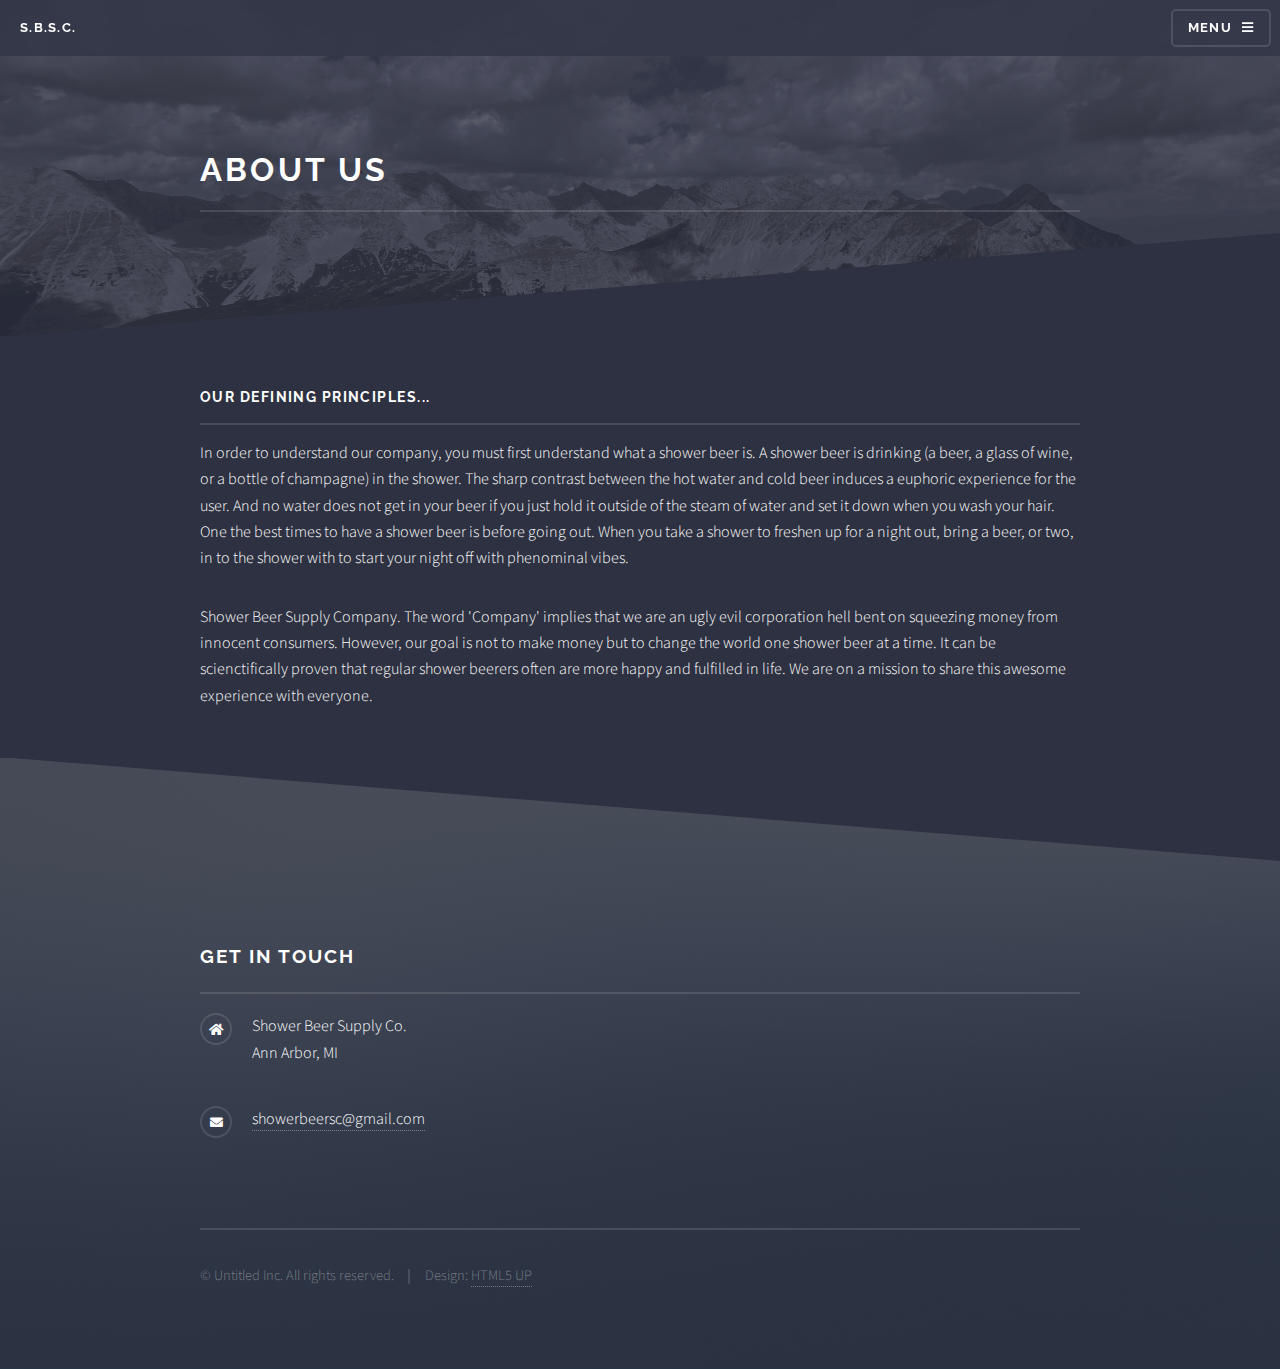
<file: message.html>
<!DOCTYPE HTML>
<!--
	Solid State by HTML5 UP
	html5up.net | @ajlkn
	Free for personal and commercial use under the CCA 3.0 license (html5up.net/license)
-->
<html>
	<head>
		<title>Shower Beer Supply Co.</title>
		<meta charset="utf-8" />
		<meta name="viewport" content="width=device-width, initial-scale=1, user-scalable=no" />
		<link rel="stylesheet" href="assets/css/main.css" />
		<noscript><link rel="stylesheet" href="assets/css/noscript.css" /></noscript>
	</head>
	<body class="is-preload">

		<!-- Page Wrapper -->
			<div id="page-wrapper">

				<!-- Header -->
					<header id="header">
						<h1><a href="index.html">S.B.S.C.</a></h1>
						<nav>
							<a href="#menu">Menu</a>
						</nav>
					</header>

				<!-- Menu -->
					<nav id="menu">
						<div class="inner">
							<h2>Menu</h2>
							<ul class="links">
								<li><a href="index.html">Home</a></li>
								<li><a href="message.html">About</a></li>
								<li><a href="blog.html">Blog</a></li>
								<!-- <li><a href="#">Log In</a></li>
								<li><a href="#">Sign Up</a></li> -->
							</ul>
							<a href="#" class="close">Close</a>
						</div>
					</nav>

				<!-- Wrapper -->
					<section id="wrapper">
						<header>
							<div class="inner">
								<h2>About us</h2>
								<!-- <p>Phasellus non pulvinar erat. Fusce tincidunt nisl eget ipsum.</p> -->
							</div>
						</header>

						<!-- Content -->
							<div class="wrapper">
								<div class="inner">

									<h3 class="major">Our defining principles...</h3>
									<p>In order to understand our company, you must first understand what a shower beer is. A shower beer is drinking (a beer, a glass of wine, or a bottle of champagne) in the shower. The sharp contrast between the hot water and cold beer induces a euphoric experience for the user. And no water does not get in your beer if you just hold it outside of the steam of water and set it down when you wash your hair. One the best times to have a shower beer is before going out. When you take a shower to freshen up for a night out, bring a beer, or two, in to the shower with to start your night off with phenominal vibes.</p>

									<p>Shower Beer Supply Company. The word 'Company' implies that we are an ugly evil corporation hell bent on squeezing money from innocent consumers. However, our goal is not to make money but to change the world one shower beer at a time. It can be scienctifically proven that regular shower beerers often are more happy and fulfilled in life. We are on a mission to share this awesome experience with everyone.</p>

									<!-- <h3 class="major">Vitae phasellus</h3>
									<p>Cras mattis ante fermentum, malesuada neque vitae, eleifend erat. Phasellus non pulvinar erat. Fusce tincidunt, nisl eget mattis egestas, purus ipsum consequat orci, sit amet lobortis lorem lacus in tellus. Sed ac elementum arcu. Quisque placerat auctor laoreet.</p>

									<section class="features">
										<article>
											<a href="#" class="image"><img src="images/pic04.jpg" alt="" /></a>
											<h3 class="major">Sed feugiat lorem</h3>
											<p>Lorem ipsum dolor sit amet, consectetur adipiscing vehicula id nulla dignissim dapibus ultrices.</p>
											<a href="#" class="special">Learn more</a>
										</article>
										<article>
											<a href="#" class="image"><img src="images/pic05.jpg" alt="" /></a>
											<h3 class="major">Nisl placerat</h3>
											<p>Lorem ipsum dolor sit amet, consectetur adipiscing vehicula id nulla dignissim dapibus ultrices.</p>
											<a href="#" class="special">Learn more</a>
										</article>
									</section> -->

								</div>
							</div>

					</section>
<!-- Footer -->
<section id="footer">
	<div class="inner">
		<h2 class="major">Get in touch</h2>
		<!-- <p>Cras mattis ante fermentum, malesuada neque vitae, eleifend erat. Phasellus non pulvinar erat. Fusce tincidunt, nisl eget mattis egestas, purus ipsum consequat orci, sit amet lobortis lorem lacus in tellus. Sed ac elementum arcu. Quisque placerat auctor laoreet.</p> -->
		<!-- <form method="post" action="#">
			<div class="fields">
				<div class="field">
					<label for="name">Name</label>
					<input type="text" name="name" id="name" />
				</div>
				<div class="field">
					<label for="email">Email</label>
					<input type="email" name="email" id="email" />
				</div>
				<div class="field">
					<label for="message">Message</label>
					<textarea name="message" id="message" rows="4"></textarea>
				</div>
			</div>
			<ul class="actions">
				<li><input type="submit" value="Send Message" /></li>
			</ul>
			<!-- <form id="fcf-form-id" class="fcf-form-class" method="post" action="contact-form-process.php"> -->
		<!-- </form> -->
		<ul class="contact">
			<li class="icon solid fa-home">
				Shower Beer Supply Co.<br />
				<!-- <br /> -->
				Ann Arbor, MI
			</li>
			<!-- <li class="icon solid fa-phone">(000) 000-0000</li> -->
			<li class="icon solid fa-envelope"><a href="#">showerbeersc@gmail.com</a></li>
			<!-- <li class="icon brands fa-twitter"><a href="#">twitter.com/untitled-tld</a></li>
			<li class="icon brands fa-facebook-f"><a href="#">facebook.com/untitled-tld</a></li> -->
			<!-- <li class="icon brands fa-instagram"><a href="#">instagram.com/untitled-tld</a></li> -->
		</ul>
		<ul class="copyright">
			<li>&copy; Untitled Inc. All rights reserved.</li><li>Design: <a href="http://html5up.net">HTML5 UP</a></li>
		</ul>
	</div>
</section>

		
				
			</div>

		<!-- Scripts -->
			<script src="assets/js/jquery.min.js"></script>
			<script src="assets/js/jquery.scrollex.min.js"></script>
			<script src="assets/js/browser.min.js"></script>
			<script src="assets/js/breakpoints.min.js"></script>
			<script src="assets/js/util.js"></script>
			<script src="assets/js/main.js"></script>

	</body>
</html>
</file>
<file: assets/css/noscript.css>
/*
	Solid State by HTML5 UP
	html5up.net | @ajlkn
	Free for personal and commercial use under the CCA 3.0 license (html5up.net/license)
*/

/* Banner */

	body.is-preload #banner .logo {
		-moz-transform: none;
		-webkit-transform: none;
		-ms-transform: none;
		transform: none;
		opacity: 1;
	}

	body.is-preload #banner h2 {
		opacity: 1;
		-moz-transform: none;
		-webkit-transform: none;
		-ms-transform: none;
		transform: none;
		-moz-filter: none;
		-webkit-filter: none;
		-ms-filter: none;
		filter: none;
	}

	body.is-preload #banner p {
		opacity: 01;
		-moz-transform: none;
		-webkit-transform: none;
		-ms-transform: none;
		transform: none;
		-moz-filter: none;
		-webkit-filter: none;
		-ms-filter: none;
		filter: none;
	}
</file>
<file: assets/css/main.css>
@import url(fontawesome-all.min.css);
@import url("https://fonts.googleapis.com/css?family=Raleway:200,700|Source+Sans+Pro:300,600,300italic,600italic");

/*
	Solid State by HTML5 UP
	html5up.net | @ajlkn
	Free for personal and commercial use under the CCA 3.0 license (html5up.net/license)
*/

html, body, div, span, applet, object,
iframe, h1, h2, h3, h4, h5, h6, p, blockquote,
pre, a, abbr, acronym, address, big, cite,
code, del, dfn, em, img, ins, kbd, q, s, samp,
small, strike, strong, sub, sup, tt, var, b,
u, i, center, dl, dt, dd, ol, ul, li, fieldset,
form, label, legend, table, caption, tbody,
tfoot, thead, tr, th, td, article, aside,
canvas, details, embed, figure, figcaption,
footer, header, hgroup, menu, nav, output, ruby,
section, summary, time, mark, audio, video {
	margin: 0;
	padding: 0;
	border: 0;
	font-size: 100%;
	font: inherit;
	vertical-align: baseline;}

article, aside, details, figcaption, figure,
footer, header, hgroup, menu, nav, section {
	display: block;}

body {
	line-height: 1;
}

ol, ul {
	list-style: none;
}

blockquote, q {
	quotes: none;
}

	blockquote:before, blockquote:after, q:before, q:after {
		content: '';
		content: none;
	}

table {
	border-collapse: collapse;
	border-spacing: 0;
}

body {
	-webkit-text-size-adjust: none;
}

mark {
	background-color: transparent;
	color: inherit;
}

input::-moz-focus-inner {
	border: 0;
	padding: 0;
}

input, select, textarea {
	-moz-appearance: none;
	-webkit-appearance: none;
	-ms-appearance: none;
	appearance: none;
}

/* Basic */

	@-ms-viewport {
		width: device-width;
	}

	body {
		-ms-overflow-style: scrollbar;
	}

	@media screen and (max-width: 480px) {

		html, body {
			min-width: 320px;
		}

	}

	html {
		box-sizing: border-box;
	}

	*, *:before, *:after {
		box-sizing: inherit;
	}

	body {
		background-color: #2e3141;
		background-image: linear-gradient(to top, rgba(46, 49, 65, 0.8), rgba(46, 49, 65, 0.8)), url("../../images/IMG-4501.jpg");
		background-size: auto,
 cover;
		background-attachment: fixed,
 fixed;
		background-position: center,
 center;
	}

		body.is-preload *, body.is-preload *:before, body.is-preload *:after {
			-moz-animation: none !important;
			-webkit-animation: none !important;
			-ms-animation: none !important;
			animation: none !important;
			-moz-transition: none !important;
			-webkit-transition: none !important;
			-ms-transition: none !important;
			transition: none !important;
		}

/* Type */

	body, input, select, textarea {
		color: #ffffff;
		font-family: "Source Sans Pro", Helvetica, sans-serif;
		font-size: 16.5pt;
		font-weight: 300;
		line-height: 1.65;
	}

		@media screen and (max-width: 1680px) {

			body, input, select, textarea {
				font-size: 13pt;
			}

		}

		@media screen and (max-width: 1280px) {

			body, input, select, textarea {
				font-size: 12pt;
			}

		}

		@media screen and (max-width: 980px) {

			body, input, select, textarea {
				font-size: 12pt;
			}

		}

		@media screen and (max-width: 736px) {

			body, input, select, textarea {
				font-size: 12pt;
			}

		}

		@media screen and (max-width: 480px) {

			body, input, select, textarea {
				font-size: 12pt;
			}

		}

	a {
		-moz-transition: color 0.2s ease-in-out, border-bottom-color 0.2s ease-in-out;
		-webkit-transition: color 0.2s ease-in-out, border-bottom-color 0.2s ease-in-out;
		-ms-transition: color 0.2s ease-in-out, border-bottom-color 0.2s ease-in-out;
		transition: color 0.2s ease-in-out, border-bottom-color 0.2s ease-in-out;
		border-bottom: dotted 1px rgba(255, 255, 255, 0.35);
		color: #ffffff;
		text-decoration: none;
	}

		a:hover {
			border-bottom-color: transparent;
			color: #ffffff !important;
		}

		a.special:not(.button) {
			text-decoration: none;
			border-bottom: 0;
			display: block;
			font-family: Raleway, Helvetica, sans-serif;
			font-size: 0.8em;
			font-weight: 700;
			letter-spacing: 0.1em;
			margin: 0 0 2em 0;
			text-transform: uppercase;
		}

			a.special:not(.button):before {
				-moz-osx-font-smoothing: grayscale;
				-webkit-font-smoothing: antialiased;
				display: inline-block;
				font-style: normal;
				font-variant: normal;
				text-rendering: auto;
				line-height: 1;
				text-transform: none !important;
				font-family: 'Font Awesome 5 Free';
				font-weight: 900;
			}

			a.special:not(.button):before {
				-moz-transition: background-color 0.2s ease-in-out;
				-webkit-transition: background-color 0.2s ease-in-out;
				-ms-transition: background-color 0.2s ease-in-out;
				transition: background-color 0.2s ease-in-out;
				border-radius: 100%;
				border: solid 2px rgba(255, 255, 255, 0.125);
				content: '\f105';
				display: inline-block;
				font-size: 1.25em;
				height: 2em;
				line-height: 1.75em;
				margin-right: 0.85em;
				text-align: center;
				text-indent: 0.15em;
				vertical-align: middle;
				width: 2em;
			}

			a.special:not(.button):hover:before {
				background-color: rgba(255, 255, 255, 0.025);
			}

			a.special:not(.button):active:before {
				background-color: rgba(255, 255, 255, 0.075);
			}

	strong, b {
		color: #ffffff;
		font-weight: 600;
	}

	em, i {
		font-style: italic;
	}

	p {
		margin: 0 0 2em 0;
	}

	h1, h2, h3, h4, h5, h6 {
		color: #ffffff;
		font-family: Raleway, Helvetica, sans-serif;
		font-weight: 700;
		letter-spacing: 0.1em;
		margin: 0 0 1em 0;
		text-transform: uppercase;
	}

		h1 a, h2 a, h3 a, h4 a, h5 a, h6 a {
			color: inherit;
			text-decoration: none;
			border-bottom: 0;
		}

		h1 span, h2 span, h3 span, h4 span, h5 span, h6 span {
			font-weight: 200;
		}

		h1.major, h2.major, h3.major, h4.major, h5.major, h6.major {
			padding-bottom: 1em;
			border-bottom: solid 2px rgba(255, 255, 255, 0.125);
		}

	h2 {
		font-size: 1.2em;
	}

	h3 {
		font-size: 0.9em;
	}

	h4 {
		font-size: 0.7em;
	}

	h5 {
		font-size: 0.7em;
	}

	h6 {
		font-size: 0.7em;
	}

	@media screen and (max-width: 736px) {

		h2 {
			font-size: 1em;
		}

		h3 {
			font-size: 0.8em;
		}

	}

	sub {
		font-size: 0.8em;
		position: relative;
		top: 0.5em;
	}

	sup {
		font-size: 0.8em;
		position: relative;
		top: -0.5em;
	}

	blockquote {
		border-left: solid 4px rgba(255, 255, 255, 0.125);
		font-style: italic;
		margin: 0 0 2em 0;
		padding: 0.5em 0 0.5em 2em;
	}

	code {
		background: rgba(255, 255, 255, 0.025);
		border-radius: 5px;
		border: solid 2px rgba(255, 255, 255, 0.125);
		font-family: "Courier New", monospace;
		font-size: 0.9em;
		margin: 0 0.25em;
		padding: 0.25em 0.65em;
	}

	pre {
		-webkit-overflow-scrolling: touch;
		font-family: "Courier New", monospace;
		font-size: 0.9em;
		margin: 0 0 2em 0;
	}

		pre code {
			display: block;
			line-height: 1.75em;
			padding: 1em 1.5em;
			overflow-x: auto;
		}

	hr {
		border: 0;
		border-bottom: solid 2px rgba(255, 255, 255, 0.125);
		margin: 2.5em 0;
	}

		hr.major {
			margin: 4em 0;
		}

	.align-left {
		text-align: left;
	}

	.align-center {
		text-align: center;
	}

	.align-right {
		text-align: right;
	}

/* Row */

	.row {
		display: flex;
		flex-wrap: wrap;
		box-sizing: border-box;
		align-items: stretch;
	}

		.row > * {
			box-sizing: border-box;
		}

		.row.gtr-uniform > * > :last-child {
			margin-bottom: 0;
		}

		.row.aln-left {
			justify-content: flex-start;
		}

		.row.aln-center {
			justify-content: center;
		}

		.row.aln-right {
			justify-content: flex-end;
		}

		.row.aln-top {
			align-items: flex-start;
		}

		.row.aln-middle {
			align-items: center;
		}

		.row.aln-bottom {
			align-items: flex-end;
		}

		.row > .imp {
			order: -1;
		}

		.row > .col-1 {
			width: 8.33333%;
		}

		.row > .off-1 {
			margin-left: 8.33333%;
		}

		.row > .col-2 {
			width: 16.66667%;
		}

		.row > .off-2 {
			margin-left: 16.66667%;
		}

		.row > .col-3 {
			width: 25%;
		}

		.row > .off-3 {
			margin-left: 25%;
		}

		.row > .col-4 {
			width: 33.33333%;
		}

		.row > .off-4 {
			margin-left: 33.33333%;
		}

		.row > .col-5 {
			width: 41.66667%;
		}

		.row > .off-5 {
			margin-left: 41.66667%;
		}

		.row > .col-6 {
			width: 50%;
		}

		.row > .off-6 {
			margin-left: 50%;
		}

		.row > .col-7 {
			width: 58.33333%;
		}

		.row > .off-7 {
			margin-left: 58.33333%;
		}

		.row > .col-8 {
			width: 66.66667%;
		}

		.row > .off-8 {
			margin-left: 66.66667%;
		}

		.row > .col-9 {
			width: 75%;
		}

		.row > .off-9 {
			margin-left: 75%;
		}

		.row > .col-10 {
			width: 83.33333%;
		}

		.row > .off-10 {
			margin-left: 83.33333%;
		}

		.row > .col-11 {
			width: 91.66667%;
		}

		.row > .off-11 {
			margin-left: 91.66667%;
		}

		.row > .col-12 {
			width: 100%;
		}

		.row > .off-12 {
			margin-left: 100%;
		}

		.row.gtr-0 {
			margin-top: 0;
			margin-left: 0em;
		}

			.row.gtr-0 > * {
				padding: 0 0 0 0em;
			}

			.row.gtr-0.gtr-uniform {
				margin-top: 0em;
			}

				.row.gtr-0.gtr-uniform > * {
					padding-top: 0em;
				}

		.row.gtr-25 {
			margin-top: 0;
			margin-left: -0.4375em;
		}

			.row.gtr-25 > * {
				padding: 0 0 0 0.4375em;
			}

			.row.gtr-25.gtr-uniform {
				margin-top: -0.4375em;
			}

				.row.gtr-25.gtr-uniform > * {
					padding-top: 0.4375em;
				}

		.row.gtr-50 {
			margin-top: 0;
			margin-left: -0.875em;
		}

			.row.gtr-50 > * {
				padding: 0 0 0 0.875em;
			}

			.row.gtr-50.gtr-uniform {
				margin-top: -0.875em;
			}

				.row.gtr-50.gtr-uniform > * {
					padding-top: 0.875em;
				}

		.row {
			margin-top: 0;
			margin-left: -1.75em;
		}

			.row > * {
				padding: 0 0 0 1.75em;
			}

			.row.gtr-uniform {
				margin-top: -1.75em;
			}

				.row.gtr-uniform > * {
					padding-top: 1.75em;
				}

		.row.gtr-150 {
			margin-top: 0;
			margin-left: -2.625em;
		}

			.row.gtr-150 > * {
				padding: 0 0 0 2.625em;
			}

			.row.gtr-150.gtr-uniform {
				margin-top: -2.625em;
			}

				.row.gtr-150.gtr-uniform > * {
					padding-top: 2.625em;
				}

		.row.gtr-200 {
			margin-top: 0;
			margin-left: -3.5em;
		}

			.row.gtr-200 > * {
				padding: 0 0 0 3.5em;
			}

			.row.gtr-200.gtr-uniform {
				margin-top: -3.5em;
			}

				.row.gtr-200.gtr-uniform > * {
					padding-top: 3.5em;
				}

		@media screen and (max-width: 1680px) {

			.row {
				display: flex;
				flex-wrap: wrap;
				box-sizing: border-box;
				align-items: stretch;
			}

				.row > * {
					box-sizing: border-box;
				}

				.row.gtr-uniform > * > :last-child {
					margin-bottom: 0;
				}

				.row.aln-left {
					justify-content: flex-start;
				}

				.row.aln-center {
					justify-content: center;
				}

				.row.aln-right {
					justify-content: flex-end;
				}

				.row.aln-top {
					align-items: flex-start;
				}

				.row.aln-middle {
					align-items: center;
				}

				.row.aln-bottom {
					align-items: flex-end;
				}

				.row > .imp-xlarge {
					order: -1;
				}

				.row > .col-1-xlarge {
					width: 8.33333%;
				}

				.row > .off-1-xlarge {
					margin-left: 8.33333%;
				}

				.row > .col-2-xlarge {
					width: 16.66667%;
				}

				.row > .off-2-xlarge {
					margin-left: 16.66667%;
				}

				.row > .col-3-xlarge {
					width: 25%;
				}

				.row > .off-3-xlarge {
					margin-left: 25%;
				}

				.row > .col-4-xlarge {
					width: 33.33333%;
				}

				.row > .off-4-xlarge {
					margin-left: 33.33333%;
				}

				.row > .col-5-xlarge {
					width: 41.66667%;
				}

				.row > .off-5-xlarge {
					margin-left: 41.66667%;
				}

				.row > .col-6-xlarge {
					width: 50%;
				}

				.row > .off-6-xlarge {
					margin-left: 50%;
				}

				.row > .col-7-xlarge {
					width: 58.33333%;
				}

				.row > .off-7-xlarge {
					margin-left: 58.33333%;
				}

				.row > .col-8-xlarge {
					width: 66.66667%;
				}

				.row > .off-8-xlarge {
					margin-left: 66.66667%;
				}

				.row > .col-9-xlarge {
					width: 75%;
				}

				.row > .off-9-xlarge {
					margin-left: 75%;
				}

				.row > .col-10-xlarge {
					width: 83.33333%;
				}

				.row > .off-10-xlarge {
					margin-left: 83.33333%;
				}

				.row > .col-11-xlarge {
					width: 91.66667%;
				}

				.row > .off-11-xlarge {
					margin-left: 91.66667%;
				}

				.row > .col-12-xlarge {
					width: 100%;
				}

				.row > .off-12-xlarge {
					margin-left: 100%;
				}

				.row.gtr-0 {
					margin-top: 0;
					margin-left: 0em;
				}

					.row.gtr-0 > * {
						padding: 0 0 0 0em;
					}

					.row.gtr-0.gtr-uniform {
						margin-top: 0em;
					}

						.row.gtr-0.gtr-uniform > * {
							padding-top: 0em;
						}

				.row.gtr-25 {
					margin-top: 0;
					margin-left: -0.4375em;
				}

					.row.gtr-25 > * {
						padding: 0 0 0 0.4375em;
					}

					.row.gtr-25.gtr-uniform {
						margin-top: -0.4375em;
					}

						.row.gtr-25.gtr-uniform > * {
							padding-top: 0.4375em;
						}

				.row.gtr-50 {
					margin-top: 0;
					margin-left: -0.875em;
				}

					.row.gtr-50 > * {
						padding: 0 0 0 0.875em;
					}

					.row.gtr-50.gtr-uniform {
						margin-top: -0.875em;
					}

						.row.gtr-50.gtr-uniform > * {
							padding-top: 0.875em;
						}

				.row {
					margin-top: 0;
					margin-left: -1.75em;
				}

					.row > * {
						padding: 0 0 0 1.75em;
					}

					.row.gtr-uniform {
						margin-top: -1.75em;
					}

						.row.gtr-uniform > * {
							padding-top: 1.75em;
						}

				.row.gtr-150 {
					margin-top: 0;
					margin-left: -2.625em;
				}

					.row.gtr-150 > * {
						padding: 0 0 0 2.625em;
					}

					.row.gtr-150.gtr-uniform {
						margin-top: -2.625em;
					}

						.row.gtr-150.gtr-uniform > * {
							padding-top: 2.625em;
						}

				.row.gtr-200 {
					margin-top: 0;
					margin-left: -3.5em;
				}

					.row.gtr-200 > * {
						padding: 0 0 0 3.5em;
					}

					.row.gtr-200.gtr-uniform {
						margin-top: -3.5em;
					}

						.row.gtr-200.gtr-uniform > * {
							padding-top: 3.5em;
						}

		}

		@media screen and (max-width: 1280px) {

			.row {
				display: flex;
				flex-wrap: wrap;
				box-sizing: border-box;
				align-items: stretch;
			}

				.row > * {
					box-sizing: border-box;
				}

				.row.gtr-uniform > * > :last-child {
					margin-bottom: 0;
				}

				.row.aln-left {
					justify-content: flex-start;
				}

				.row.aln-center {
					justify-content: center;
				}

				.row.aln-right {
					justify-content: flex-end;
				}

				.row.aln-top {
					align-items: flex-start;
				}

				.row.aln-middle {
					align-items: center;
				}

				.row.aln-bottom {
					align-items: flex-end;
				}

				.row > .imp-large {
					order: -1;
				}

				.row > .col-1-large {
					width: 8.33333%;
				}

				.row > .off-1-large {
					margin-left: 8.33333%;
				}

				.row > .col-2-large {
					width: 16.66667%;
				}

				.row > .off-2-large {
					margin-left: 16.66667%;
				}

				.row > .col-3-large {
					width: 25%;
				}

				.row > .off-3-large {
					margin-left: 25%;
				}

				.row > .col-4-large {
					width: 33.33333%;
				}

				.row > .off-4-large {
					margin-left: 33.33333%;
				}

				.row > .col-5-large {
					width: 41.66667%;
				}

				.row > .off-5-large {
					margin-left: 41.66667%;
				}

				.row > .col-6-large {
					width: 50%;
				}

				.row > .off-6-large {
					margin-left: 50%;
				}

				.row > .col-7-large {
					width: 58.33333%;
				}

				.row > .off-7-large {
					margin-left: 58.33333%;
				}

				.row > .col-8-large {
					width: 66.66667%;
				}

				.row > .off-8-large {
					margin-left: 66.66667%;
				}

				.row > .col-9-large {
					width: 75%;
				}

				.row > .off-9-large {
					margin-left: 75%;
				}

				.row > .col-10-large {
					width: 83.33333%;
				}

				.row > .off-10-large {
					margin-left: 83.33333%;
				}

				.row > .col-11-large {
					width: 91.66667%;
				}

				.row > .off-11-large {
					margin-left: 91.66667%;
				}

				.row > .col-12-large {
					width: 100%;
				}

				.row > .off-12-large {
					margin-left: 100%;
				}

				.row.gtr-0 {
					margin-top: 0;
					margin-left: 0em;
				}

					.row.gtr-0 > * {
						padding: 0 0 0 0em;
					}

					.row.gtr-0.gtr-uniform {
						margin-top: 0em;
					}

						.row.gtr-0.gtr-uniform > * {
							padding-top: 0em;
						}

				.row.gtr-25 {
					margin-top: 0;
					margin-left: -0.4375em;
				}

					.row.gtr-25 > * {
						padding: 0 0 0 0.4375em;
					}

					.row.gtr-25.gtr-uniform {
						margin-top: -0.4375em;
					}

						.row.gtr-25.gtr-uniform > * {
							padding-top: 0.4375em;
						}

				.row.gtr-50 {
					margin-top: 0;
					margin-left: -0.875em;
				}

					.row.gtr-50 > * {
						padding: 0 0 0 0.875em;
					}

					.row.gtr-50.gtr-uniform {
						margin-top: -0.875em;
					}

						.row.gtr-50.gtr-uniform > * {
							padding-top: 0.875em;
						}

				.row {
					margin-top: 0;
					margin-left: -1.75em;
				}

					.row > * {
						padding: 0 0 0 1.75em;
					}

					.row.gtr-uniform {
						margin-top: -1.75em;
					}

						.row.gtr-uniform > * {
							padding-top: 1.75em;
						}

				.row.gtr-150 {
					margin-top: 0;
					margin-left: -2.625em;
				}

					.row.gtr-150 > * {
						padding: 0 0 0 2.625em;
					}

					.row.gtr-150.gtr-uniform {
						margin-top: -2.625em;
					}

						.row.gtr-150.gtr-uniform > * {
							padding-top: 2.625em;
						}

				.row.gtr-200 {
					margin-top: 0;
					margin-left: -3.5em;
				}

					.row.gtr-200 > * {
						padding: 0 0 0 3.5em;
					}

					.row.gtr-200.gtr-uniform {
						margin-top: -3.5em;
					}

						.row.gtr-200.gtr-uniform > * {
							padding-top: 3.5em;
						}

		}

		@media screen and (max-width: 980px) {

			.row {
				display: flex;
				flex-wrap: wrap;
				box-sizing: border-box;
				align-items: stretch;
			}

				.row > * {
					box-sizing: border-box;
				}

				.row.gtr-uniform > * > :last-child {
					margin-bottom: 0;
				}

				.row.aln-left {
					justify-content: flex-start;
				}

				.row.aln-center {
					justify-content: center;
				}

				.row.aln-right {
					justify-content: flex-end;
				}

				.row.aln-top {
					align-items: flex-start;
				}

				.row.aln-middle {
					align-items: center;
				}

				.row.aln-bottom {
					align-items: flex-end;
				}

				.row > .imp-medium {
					order: -1;
				}

				.row > .col-1-medium {
					width: 8.33333%;
				}

				.row > .off-1-medium {
					margin-left: 8.33333%;
				}

				.row > .col-2-medium {
					width: 16.66667%;
				}

				.row > .off-2-medium {
					margin-left: 16.66667%;
				}

				.row > .col-3-medium {
					width: 25%;
				}

				.row > .off-3-medium {
					margin-left: 25%;
				}

				.row > .col-4-medium {
					width: 33.33333%;
				}

				.row > .off-4-medium {
					margin-left: 33.33333%;
				}

				.row > .col-5-medium {
					width: 41.66667%;
				}

				.row > .off-5-medium {
					margin-left: 41.66667%;
				}

				.row > .col-6-medium {
					width: 50%;
				}

				.row > .off-6-medium {
					margin-left: 50%;
				}

				.row > .col-7-medium {
					width: 58.33333%;
				}

				.row > .off-7-medium {
					margin-left: 58.33333%;
				}

				.row > .col-8-medium {
					width: 66.66667%;
				}

				.row > .off-8-medium {
					margin-left: 66.66667%;
				}

				.row > .col-9-medium {
					width: 75%;
				}

				.row > .off-9-medium {
					margin-left: 75%;
				}

				.row > .col-10-medium {
					width: 83.33333%;
				}

				.row > .off-10-medium {
					margin-left: 83.33333%;
				}

				.row > .col-11-medium {
					width: 91.66667%;
				}

				.row > .off-11-medium {
					margin-left: 91.66667%;
				}

				.row > .col-12-medium {
					width: 100%;
				}

				.row > .off-12-medium {
					margin-left: 100%;
				}

				.row.gtr-0 {
					margin-top: 0;
					margin-left: 0em;
				}

					.row.gtr-0 > * {
						padding: 0 0 0 0em;
					}

					.row.gtr-0.gtr-uniform {
						margin-top: 0em;
					}

						.row.gtr-0.gtr-uniform > * {
							padding-top: 0em;
						}

				.row.gtr-25 {
					margin-top: 0;
					margin-left: -0.4375em;
				}

					.row.gtr-25 > * {
						padding: 0 0 0 0.4375em;
					}

					.row.gtr-25.gtr-uniform {
						margin-top: -0.4375em;
					}

						.row.gtr-25.gtr-uniform > * {
							padding-top: 0.4375em;
						}

				.row.gtr-50 {
					margin-top: 0;
					margin-left: -0.875em;
				}

					.row.gtr-50 > * {
						padding: 0 0 0 0.875em;
					}

					.row.gtr-50.gtr-uniform {
						margin-top: -0.875em;
					}

						.row.gtr-50.gtr-uniform > * {
							padding-top: 0.875em;
						}

				.row {
					margin-top: 0;
					margin-left: -1.75em;
				}

					.row > * {
						padding: 0 0 0 1.75em;
					}

					.row.gtr-uniform {
						margin-top: -1.75em;
					}

						.row.gtr-uniform > * {
							padding-top: 1.75em;
						}

				.row.gtr-150 {
					margin-top: 0;
					margin-left: -2.625em;
				}

					.row.gtr-150 > * {
						padding: 0 0 0 2.625em;
					}

					.row.gtr-150.gtr-uniform {
						margin-top: -2.625em;
					}

						.row.gtr-150.gtr-uniform > * {
							padding-top: 2.625em;
						}

				.row.gtr-200 {
					margin-top: 0;
					margin-left: -3.5em;
				}

					.row.gtr-200 > * {
						padding: 0 0 0 3.5em;
					}

					.row.gtr-200.gtr-uniform {
						margin-top: -3.5em;
					}

						.row.gtr-200.gtr-uniform > * {
							padding-top: 3.5em;
						}

		}

		@media screen and (max-width: 736px) {

			.row {
				display: flex;
				flex-wrap: wrap;
				box-sizing: border-box;
				align-items: stretch;
			}

				.row > * {
					box-sizing: border-box;
				}

				.row.gtr-uniform > * > :last-child {
					margin-bottom: 0;
				}

				.row.aln-left {
					justify-content: flex-start;
				}

				.row.aln-center {
					justify-content: center;
				}

				.row.aln-right {
					justify-content: flex-end;
				}

				.row.aln-top {
					align-items: flex-start;
				}

				.row.aln-middle {
					align-items: center;
				}

				.row.aln-bottom {
					align-items: flex-end;
				}

				.row > .imp-small {
					order: -1;
				}

				.row > .col-1-small {
					width: 8.33333%;
				}

				.row > .off-1-small {
					margin-left: 8.33333%;
				}

				.row > .col-2-small {
					width: 16.66667%;
				}

				.row > .off-2-small {
					margin-left: 16.66667%;
				}

				.row > .col-3-small {
					width: 25%;
				}

				.row > .off-3-small {
					margin-left: 25%;
				}

				.row > .col-4-small {
					width: 33.33333%;
				}

				.row > .off-4-small {
					margin-left: 33.33333%;
				}

				.row > .col-5-small {
					width: 41.66667%;
				}

				.row > .off-5-small {
					margin-left: 41.66667%;
				}

				.row > .col-6-small {
					width: 50%;
				}

				.row > .off-6-small {
					margin-left: 50%;
				}

				.row > .col-7-small {
					width: 58.33333%;
				}

				.row > .off-7-small {
					margin-left: 58.33333%;
				}

				.row > .col-8-small {
					width: 66.66667%;
				}

				.row > .off-8-small {
					margin-left: 66.66667%;
				}

				.row > .col-9-small {
					width: 75%;
				}

				.row > .off-9-small {
					margin-left: 75%;
				}

				.row > .col-10-small {
					width: 83.33333%;
				}

				.row > .off-10-small {
					margin-left: 83.33333%;
				}

				.row > .col-11-small {
					width: 91.66667%;
				}

				.row > .off-11-small {
					margin-left: 91.66667%;
				}

				.row > .col-12-small {
					width: 100%;
				}

				.row > .off-12-small {
					margin-left: 100%;
				}

				.row.gtr-0 {
					margin-top: 0;
					margin-left: 0em;
				}

					.row.gtr-0 > * {
						padding: 0 0 0 0em;
					}

					.row.gtr-0.gtr-uniform {
						margin-top: 0em;
					}

						.row.gtr-0.gtr-uniform > * {
							padding-top: 0em;
						}

				.row.gtr-25 {
					margin-top: 0;
					margin-left: -0.3125em;
				}

					.row.gtr-25 > * {
						padding: 0 0 0 0.3125em;
					}

					.row.gtr-25.gtr-uniform {
						margin-top: -0.3125em;
					}

						.row.gtr-25.gtr-uniform > * {
							padding-top: 0.3125em;
						}

				.row.gtr-50 {
					margin-top: 0;
					margin-left: -0.625em;
				}

					.row.gtr-50 > * {
						padding: 0 0 0 0.625em;
					}

					.row.gtr-50.gtr-uniform {
						margin-top: -0.625em;
					}

						.row.gtr-50.gtr-uniform > * {
							padding-top: 0.625em;
						}

				.row {
					margin-top: 0;
					margin-left: -1.25em;
				}

					.row > * {
						padding: 0 0 0 1.25em;
					}

					.row.gtr-uniform {
						margin-top: -1.25em;
					}

						.row.gtr-uniform > * {
							padding-top: 1.25em;
						}

				.row.gtr-150 {
					margin-top: 0;
					margin-left: -1.875em;
				}

					.row.gtr-150 > * {
						padding: 0 0 0 1.875em;
					}

					.row.gtr-150.gtr-uniform {
						margin-top: -1.875em;
					}

						.row.gtr-150.gtr-uniform > * {
							padding-top: 1.875em;
						}

				.row.gtr-200 {
					margin-top: 0;
					margin-left: -2.5em;
				}

					.row.gtr-200 > * {
						padding: 0 0 0 2.5em;
					}

					.row.gtr-200.gtr-uniform {
						margin-top: -2.5em;
					}

						.row.gtr-200.gtr-uniform > * {
							padding-top: 2.5em;
						}

		}

		@media screen and (max-width: 480px) {

			.row {
				display: flex;
				flex-wrap: wrap;
				box-sizing: border-box;
				align-items: stretch;
			}

				.row > * {
					box-sizing: border-box;
				}

				.row.gtr-uniform > * > :last-child {
					margin-bottom: 0;
				}

				.row.aln-left {
					justify-content: flex-start;
				}

				.row.aln-center {
					justify-content: center;
				}

				.row.aln-right {
					justify-content: flex-end;
				}

				.row.aln-top {
					align-items: flex-start;
				}

				.row.aln-middle {
					align-items: center;
				}

				.row.aln-bottom {
					align-items: flex-end;
				}

				.row > .imp-xsmall {
					order: -1;
				}

				.row > .col-1-xsmall {
					width: 8.33333%;
				}

				.row > .off-1-xsmall {
					margin-left: 8.33333%;
				}

				.row > .col-2-xsmall {
					width: 16.66667%;
				}

				.row > .off-2-xsmall {
					margin-left: 16.66667%;
				}

				.row > .col-3-xsmall {
					width: 25%;
				}

				.row > .off-3-xsmall {
					margin-left: 25%;
				}

				.row > .col-4-xsmall {
					width: 33.33333%;
				}

				.row > .off-4-xsmall {
					margin-left: 33.33333%;
				}

				.row > .col-5-xsmall {
					width: 41.66667%;
				}

				.row > .off-5-xsmall {
					margin-left: 41.66667%;
				}

				.row > .col-6-xsmall {
					width: 50%;
				}

				.row > .off-6-xsmall {
					margin-left: 50%;
				}

				.row > .col-7-xsmall {
					width: 58.33333%;
				}

				.row > .off-7-xsmall {
					margin-left: 58.33333%;
				}

				.row > .col-8-xsmall {
					width: 66.66667%;
				}

				.row > .off-8-xsmall {
					margin-left: 66.66667%;
				}

				.row > .col-9-xsmall {
					width: 75%;
				}

				.row > .off-9-xsmall {
					margin-left: 75%;
				}

				.row > .col-10-xsmall {
					width: 83.33333%;
				}

				.row > .off-10-xsmall {
					margin-left: 83.33333%;
				}

				.row > .col-11-xsmall {
					width: 91.66667%;
				}

				.row > .off-11-xsmall {
					margin-left: 91.66667%;
				}

				.row > .col-12-xsmall {
					width: 100%;
				}

				.row > .off-12-xsmall {
					margin-left: 100%;
				}

				.row.gtr-0 {
					margin-top: 0;
					margin-left: 0em;
				}

					.row.gtr-0 > * {
						padding: 0 0 0 0em;
					}

					.row.gtr-0.gtr-uniform {
						margin-top: 0em;
					}

						.row.gtr-0.gtr-uniform > * {
							padding-top: 0em;
						}

				.row.gtr-25 {
					margin-top: 0;
					margin-left: -0.3125em;
				}

					.row.gtr-25 > * {
						padding: 0 0 0 0.3125em;
					}

					.row.gtr-25.gtr-uniform {
						margin-top: -0.3125em;
					}

						.row.gtr-25.gtr-uniform > * {
							padding-top: 0.3125em;
						}

				.row.gtr-50 {
					margin-top: 0;
					margin-left: -0.625em;
				}

					.row.gtr-50 > * {
						padding: 0 0 0 0.625em;
					}

					.row.gtr-50.gtr-uniform {
						margin-top: -0.625em;
					}

						.row.gtr-50.gtr-uniform > * {
							padding-top: 0.625em;
						}

				.row {
					margin-top: 0;
					margin-left: -1.25em;
				}

					.row > * {
						padding: 0 0 0 1.25em;
					}

					.row.gtr-uniform {
						margin-top: -1.25em;
					}

						.row.gtr-uniform > * {
							padding-top: 1.25em;
						}

				.row.gtr-150 {
					margin-top: 0;
					margin-left: -1.875em;
				}

					.row.gtr-150 > * {
						padding: 0 0 0 1.875em;
					}

					.row.gtr-150.gtr-uniform {
						margin-top: -1.875em;
					}

						.row.gtr-150.gtr-uniform > * {
							padding-top: 1.875em;
						}

				.row.gtr-200 {
					margin-top: 0;
					margin-left: -2.5em;
				}

					.row.gtr-200 > * {
						padding: 0 0 0 2.5em;
					}

					.row.gtr-200.gtr-uniform {
						margin-top: -2.5em;
					}

						.row.gtr-200.gtr-uniform > * {
							padding-top: 2.5em;
						}

		}

		@media screen and (max-width: 360px) {

			.row {
				display: flex;
				flex-wrap: wrap;
				box-sizing: border-box;
				align-items: stretch;
			}

				.row > * {
					box-sizing: border-box;
				}

				.row.gtr-uniform > * > :last-child {
					margin-bottom: 0;
				}

				.row.aln-left {
					justify-content: flex-start;
				}

				.row.aln-center {
					justify-content: center;
				}

				.row.aln-right {
					justify-content: flex-end;
				}

				.row.aln-top {
					align-items: flex-start;
				}

				.row.aln-middle {
					align-items: center;
				}

				.row.aln-bottom {
					align-items: flex-end;
				}

				.row > .imp-xxsmall {
					order: -1;
				}

				.row > .col-1-xxsmall {
					width: 8.33333%;
				}

				.row > .off-1-xxsmall {
					margin-left: 8.33333%;
				}

				.row > .col-2-xxsmall {
					width: 16.66667%;
				}

				.row > .off-2-xxsmall {
					margin-left: 16.66667%;
				}

				.row > .col-3-xxsmall {
					width: 25%;
				}

				.row > .off-3-xxsmall {
					margin-left: 25%;
				}

				.row > .col-4-xxsmall {
					width: 33.33333%;
				}

				.row > .off-4-xxsmall {
					margin-left: 33.33333%;
				}

				.row > .col-5-xxsmall {
					width: 41.66667%;
				}

				.row > .off-5-xxsmall {
					margin-left: 41.66667%;
				}

				.row > .col-6-xxsmall {
					width: 50%;
				}

				.row > .off-6-xxsmall {
					margin-left: 50%;
				}

				.row > .col-7-xxsmall {
					width: 58.33333%;
				}

				.row > .off-7-xxsmall {
					margin-left: 58.33333%;
				}

				.row > .col-8-xxsmall {
					width: 66.66667%;
				}

				.row > .off-8-xxsmall {
					margin-left: 66.66667%;
				}

				.row > .col-9-xxsmall {
					width: 75%;
				}

				.row > .off-9-xxsmall {
					margin-left: 75%;
				}

				.row > .col-10-xxsmall {
					width: 83.33333%;
				}

				.row > .off-10-xxsmall {
					margin-left: 83.33333%;
				}

				.row > .col-11-xxsmall {
					width: 91.66667%;
				}

				.row > .off-11-xxsmall {
					margin-left: 91.66667%;
				}

				.row > .col-12-xxsmall {
					width: 100%;
				}

				.row > .off-12-xxsmall {
					margin-left: 100%;
				}

				.row.gtr-0 {
					margin-top: 0;
					margin-left: 0em;
				}

					.row.gtr-0 > * {
						padding: 0 0 0 0em;
					}

					.row.gtr-0.gtr-uniform {
						margin-top: 0em;
					}

						.row.gtr-0.gtr-uniform > * {
							padding-top: 0em;
						}

				.row.gtr-25 {
					margin-top: 0;
					margin-left: -0.3125em;
				}

					.row.gtr-25 > * {
						padding: 0 0 0 0.3125em;
					}

					.row.gtr-25.gtr-uniform {
						margin-top: -0.3125em;
					}

						.row.gtr-25.gtr-uniform > * {
							padding-top: 0.3125em;
						}

				.row.gtr-50 {
					margin-top: 0;
					margin-left: -0.625em;
				}

					.row.gtr-50 > * {
						padding: 0 0 0 0.625em;
					}

					.row.gtr-50.gtr-uniform {
						margin-top: -0.625em;
					}

						.row.gtr-50.gtr-uniform > * {
							padding-top: 0.625em;
						}

				.row {
					margin-top: 0;
					margin-left: -1.25em;
				}

					.row > * {
						padding: 0 0 0 1.25em;
					}

					.row.gtr-uniform {
						margin-top: -1.25em;
					}

						.row.gtr-uniform > * {
							padding-top: 1.25em;
						}

				.row.gtr-150 {
					margin-top: 0;
					margin-left: -1.875em;
				}

					.row.gtr-150 > * {
						padding: 0 0 0 1.875em;
					}

					.row.gtr-150.gtr-uniform {
						margin-top: -1.875em;
					}

						.row.gtr-150.gtr-uniform > * {
							padding-top: 1.875em;
						}

				.row.gtr-200 {
					margin-top: 0;
					margin-left: -2.5em;
				}

					.row.gtr-200 > * {
						padding: 0 0 0 2.5em;
					}

					.row.gtr-200.gtr-uniform {
						margin-top: -2.5em;
					}

						.row.gtr-200.gtr-uniform > * {
							padding-top: 2.5em;
						}

		}

/* Section/Article */

	section.special, article.special {
		text-align: center;
	}

/* Form */

	form {
		margin: 0 0 2em 0;
	}

		form > :last-child {
			margin-bottom: 0;
		}

		form > .fields {
			display: -moz-flex;
			display: -webkit-flex;
			display: -ms-flex;
			display: flex;
			-moz-flex-wrap: wrap;
			-webkit-flex-wrap: wrap;
			-ms-flex-wrap: wrap;
			flex-wrap: wrap;
			width: calc(100% + 3em);
			margin: -1.5em 0 2em -1.5em;
		}

			form > .fields > .field {
				-moz-flex-grow: 0;
				-webkit-flex-grow: 0;
				-ms-flex-grow: 0;
				flex-grow: 0;
				-moz-flex-shrink: 0;
				-webkit-flex-shrink: 0;
				-ms-flex-shrink: 0;
				flex-shrink: 0;
				padding: 1.5em 0 0 1.5em;
				width: calc(100% - 1.5em);
			}

				form > .fields > .field.half {
					width: calc(50% - 0.75em);
				}

				form > .fields > .field.third {
					width: calc(100%/3 - 0.5em);
				}

				form > .fields > .field.quarter {
					width: calc(25% - 0.375em);
				}

		@media screen and (max-width: 480px) {

			form > .fields {
				width: calc(100% + 3em);
				margin: -1.5em 0 2em -1.5em;
			}

				form > .fields > .field {
					padding: 1.5em 0 0 1.5em;
					width: calc(100% - 1.5em);
				}

					form > .fields > .field.half {
						width: calc(100% - 1.5em);
					}

					form > .fields > .field.third {
						width: calc(100% - 1.5em);
					}

					form > .fields > .field.quarter {
						width: calc(100% - 1.5em);
					}

		}

	label {
		color: #ffffff;
		display: block;
		font-family: Raleway, Helvetica, sans-serif;
		font-size: 0.8em;
		font-weight: 700;
		letter-spacing: 0.1em;
		margin: 0 0 0.7em 0;
		text-transform: uppercase;
	}

	input[type="text"],
	input[type="password"],
	input[type="email"],
	input[type="tel"],
	select,
	textarea {
		-moz-appearance: none;
		-webkit-appearance: none;
		-ms-appearance: none;
		appearance: none;
		background: rgba(255, 255, 255, 0.025);
		border-radius: 5px;
		border: none;
		border: solid 2px rgba(255, 255, 255, 0.125);
		color: inherit;
		display: block;
		outline: 0;
		padding: 0 1em;
		text-decoration: none;
		width: 100%;
	}

		input[type="text"]:invalid,
		input[type="password"]:invalid,
		input[type="email"]:invalid,
		input[type="tel"]:invalid,
		select:invalid,
		textarea:invalid {
			box-shadow: none;
		}

		input[type="text"]:focus,
		input[type="password"]:focus,
		input[type="email"]:focus,
		input[type="tel"]:focus,
		select:focus,
		textarea:focus {
			border-color: #5b6ba6;
		}

	select {
		background-image: url("data:image/svg+xml;charset=utf8,%3Csvg xmlns='http://www.w3.org/2000/svg' width='40' height='40' preserveAspectRatio='none' viewBox='0 0 40 40'%3E%3Cpath d='M9.4,12.3l10.4,10.4l10.4-10.4c0.2-0.2,0.5-0.4,0.9-0.4c0.3,0,0.6,0.1,0.9,0.4l3.3,3.3c0.2,0.2,0.4,0.5,0.4,0.9 c0,0.4-0.1,0.6-0.4,0.9L20.7,31.9c-0.2,0.2-0.5,0.4-0.9,0.4c-0.3,0-0.6-0.1-0.9-0.4L4.3,17.3c-0.2-0.2-0.4-0.5-0.4-0.9 c0-0.4,0.1-0.6,0.4-0.9l3.3-3.3c0.2-0.2,0.5-0.4,0.9-0.4S9.1,12.1,9.4,12.3z' fill='rgba(255, 255, 255, 0.125)' /%3E%3C/svg%3E");
		background-size: 1.25rem;
		background-repeat: no-repeat;
		background-position: calc(100% - 1rem) center;
		height: 2.75em;
		padding-right: 2.75em;
		text-overflow: ellipsis;
	}

		select option {
			color: #ffffff;
			background: #2e3141;
		}

		select:focus::-ms-value {
			background-color: transparent;
		}

		select::-ms-expand {
			display: none;
		}

	input[type="text"],
	input[type="password"],
	input[type="email"],
	select {
		height: 2.75em;
	}

	textarea {
		padding: 0.75em 1em;
	}

	input[type="checkbox"],
	input[type="radio"] {
		-moz-appearance: none;
		-webkit-appearance: none;
		-ms-appearance: none;
		appearance: none;
		display: block;
		float: left;
		margin-right: -2em;
		opacity: 0;
		width: 1em;
		z-index: -1;
	}

		input[type="checkbox"] + label,
		input[type="radio"] + label {
			text-decoration: none;
			color: #ffffff;
			cursor: pointer;
			display: inline-block;
			font-size: 1em;
			font-family: "Source Sans Pro", Helvetica, sans-serif;
			text-transform: none;
			letter-spacing: 0;
			font-weight: 300;
			padding-left: 2.4em;
			padding-right: 0.75em;
			position: relative;
		}

			input[type="checkbox"] + label:before,
			input[type="radio"] + label:before {
				-moz-osx-font-smoothing: grayscale;
				-webkit-font-smoothing: antialiased;
				display: inline-block;
				font-style: normal;
				font-variant: normal;
				text-rendering: auto;
				line-height: 1;
				text-transform: none !important;
				font-family: 'Font Awesome 5 Free';
				font-weight: 900;
			}

			input[type="checkbox"] + label:before,
			input[type="radio"] + label:before {
				background: rgba(255, 255, 255, 0.025);
				border-radius: 5px;
				border: solid 2px rgba(255, 255, 255, 0.125);
				content: '';
				display: inline-block;
				font-size: 0.8em;
				height: 2.0625em;
				left: 0;
				line-height: 2.0625em;
				position: absolute;
				text-align: center;
				top: 0;
				width: 2.0625em;
			}

		input[type="checkbox"]:checked + label:before,
		input[type="radio"]:checked + label:before {
			background: #ffffff;
			border-color: #ffffff;
			content: '\f00c';
			color: #2e3141;
		}

		input[type="checkbox"]:focus + label:before,
		input[type="radio"]:focus + label:before {
			border-color: #4c5c96;
		}

	input[type="checkbox"] + label:before {
		border-radius: 5px;
	}

	input[type="radio"] + label:before {
		border-radius: 100%;
	}

	::-webkit-input-placeholder {
		color: rgba(255, 255, 255, 0.35) !important;
		opacity: 1.0;
	}

	:-moz-placeholder {
		color: rgba(255, 255, 255, 0.35) !important;
		opacity: 1.0;
	}

	::-moz-placeholder {
		color: rgba(255, 255, 255, 0.35) !important;
		opacity: 1.0;
	}

	:-ms-input-placeholder {
		color: rgba(255, 255, 255, 0.35) !important;
		opacity: 1.0;
	}

/* Box */

	.box {
		border-radius: 5px;
		border: solid 2px rgba(255, 255, 255, 0.125);
		margin-bottom: 2em;
		padding: 1.5em;
	}

		.box > :last-child,
		.box > :last-child > :last-child,
		.box > :last-child > :last-child > :last-child {
			margin-bottom: 0;
		}

		.box.alt {
			border: 0;
			border-radius: 0;
			padding: 0;
		}

/* Icon */

	.icon {
		text-decoration: none;
		border-bottom: none;
		position: relative;
	}

		.icon:before {
			-moz-osx-font-smoothing: grayscale;
			-webkit-font-smoothing: antialiased;
			display: inline-block;
			font-style: normal;
			font-variant: normal;
			text-rendering: auto;
			line-height: 1;
			text-transform: none !important;
			font-family: 'Font Awesome 5 Free';
			font-weight: 400;
		}

		.icon > .label {
			display: none;
		}

		.icon:before {
			line-height: inherit;
		}

		.icon.solid:before {
			font-weight: 900;
		}

		.icon.brands:before {
			font-family: 'Font Awesome 5 Brands';
		}

/* Image */

	.image {
		border-radius: 5px;
		border: 0;
		display: inline-block;
		position: relative;
	}

		.image img {
			border-radius: 5px;
			display: block;
		}

		.image.left, .image.right {
			max-width: 40%;
		}

			.image.left img, .image.right img {
				width: 100%;
			}

		.image.left {
			float: left;
			padding: 0 1.5em 1em 0;
			top: 0.25em;
		}

		.image.right {
			float: right;
			padding: 0 0 1em 1.5em;
			top: 0.25em;
		}

		.image.fit {
			display: block;
			margin: 0 0 2em 0;
			width: 100%;
		}

			.image.fit img {
				width: 100%;
			}

		.image.main {
			display: block;
			margin: 0 0 3em 0;
			width: 100%;
		}

			.image.main img {
				width: 100%;
			}

/* List */

	ol {
		list-style: decimal;
		margin: 0 0 2em 0;
		padding-left: 1.25em;
	}

		ol li {
			padding-left: 0.25em;
		}

	ul {
		list-style: disc;
		margin: 0 0 2em 0;
		padding-left: 1em;
	}

		ul li {
			padding-left: 0.5em;
		}

		ul.alt {
			list-style: none;
			padding-left: 0;
		}

			ul.alt li {
				border-top: solid 1px rgba(255, 255, 255, 0.125);
				padding: 0.5em 0;
			}

				ul.alt li:first-child {
					border-top: 0;
					padding-top: 0;
				}

	dl {
		margin: 0 0 2em 0;
	}

		dl dt {
			display: block;
			font-weight: 600;
			margin: 0 0 1em 0;
		}

		dl dd {
			margin-left: 2em;
		}

/* Actions */

	ul.actions {
		display: -moz-flex;
		display: -webkit-flex;
		display: -ms-flex;
		display: flex;
		cursor: default;
		list-style: none;
		margin-left: -1em;
		padding-left: 0;
	}

		ul.actions li {
			padding: 0 0 0 1em;
			vertical-align: middle;
		}

		ul.actions.special {
			-moz-justify-content: center;
			-webkit-justify-content: center;
			-ms-justify-content: center;
			justify-content: center;
			width: 100%;
			margin-left: 0;
		}

			ul.actions.special li:first-child {
				padding-left: 0;
			}

		ul.actions.stacked {
			-moz-flex-direction: column;
			-webkit-flex-direction: column;
			-ms-flex-direction: column;
			flex-direction: column;
			margin-left: 0;
		}

			ul.actions.stacked li {
				padding: 1.3em 0 0 0;
			}

				ul.actions.stacked li:first-child {
					padding-top: 0;
				}

		ul.actions.fit {
			width: calc(100% + 1em);
		}

			ul.actions.fit li {
				-moz-flex-grow: 1;
				-webkit-flex-grow: 1;
				-ms-flex-grow: 1;
				flex-grow: 1;
				-moz-flex-shrink: 1;
				-webkit-flex-shrink: 1;
				-ms-flex-shrink: 1;
				flex-shrink: 1;
				width: 100%;
			}

				ul.actions.fit li > * {
					width: 100%;
				}

			ul.actions.fit.stacked {
				width: 100%;
			}

		@media screen and (max-width: 480px) {

			ul.actions:not(.fixed) {
				-moz-flex-direction: column;
				-webkit-flex-direction: column;
				-ms-flex-direction: column;
				flex-direction: column;
				margin-left: 0;
				width: 100% !important;
			}

				ul.actions:not(.fixed) li {
					-moz-flex-grow: 1;
					-webkit-flex-grow: 1;
					-ms-flex-grow: 1;
					flex-grow: 1;
					-moz-flex-shrink: 1;
					-webkit-flex-shrink: 1;
					-ms-flex-shrink: 1;
					flex-shrink: 1;
					padding: 1em 0 0 0;
					text-align: center;
					width: 100%;
				}

					ul.actions:not(.fixed) li > * {
						width: 100%;
					}

					ul.actions:not(.fixed) li:first-child {
						padding-top: 0;
					}

					ul.actions:not(.fixed) li input[type="submit"],
					ul.actions:not(.fixed) li input[type="reset"],
					ul.actions:not(.fixed) li input[type="button"],
					ul.actions:not(.fixed) li button,
					ul.actions:not(.fixed) li .button {
						width: 100%;
					}

						ul.actions:not(.fixed) li input[type="submit"].icon:before,
						ul.actions:not(.fixed) li input[type="reset"].icon:before,
						ul.actions:not(.fixed) li input[type="button"].icon:before,
						ul.actions:not(.fixed) li button.icon:before,
						ul.actions:not(.fixed) li .button.icon:before {
							margin-left: -0.5rem;
						}

		}

/* Icons */

	ul.icons {
		cursor: default;
		list-style: none;
		padding-left: 0;
	}

		ul.icons li {
			display: inline-block;
			padding: 0 1em 0 0;
		}

			ul.icons li:last-child {
				padding-right: 0;
			}

			ul.icons li .icon:before {
				font-size: 1.25em;
			}

/* Contact */

	ul.contact {
		list-style: none;
		padding: 0;
	}

		ul.contact li {
			text-decoration: none;
			margin: 2.5em 0 0 0;
			padding: 0 0 0 3.25em;
			position: relative;
		}

			ul.contact li:before {
				-moz-osx-font-smoothing: grayscale;
				-webkit-font-smoothing: antialiased;
				display: inline-block;
				font-style: normal;
				font-variant: normal;
				text-rendering: auto;
				line-height: 1;
				text-transform: none !important;
				font-family: 'Font Awesome 5 Free';
				font-weight: 400;
			}

			ul.contact li:before {
				border-radius: 100%;
				border: solid 2px rgba(255, 255, 255, 0.125);
				display: inline-block;
				font-size: 0.8em;
				height: 2.5em;
				left: 0;
				line-height: 2.35em;
				position: absolute;
				text-align: center;
				top: 0;
				width: 2.5em;
			}

			ul.contact li:first-child {
				margin-top: 0;
			}

		@media screen and (max-width: 736px) {

			ul.contact li {
				margin: 1.5em 0 0 0;
			}

		}

/* Pagination */

	ul.pagination {
		cursor: default;
		list-style: none;
		padding-left: 0;
	}

		ul.pagination li {
			display: inline-block;
			padding-left: 0;
			vertical-align: middle;
		}

			ul.pagination li > .page {
				-moz-transition: background-color 0.2s ease-in-out, color 0.2s ease-in-out;
				-webkit-transition: background-color 0.2s ease-in-out, color 0.2s ease-in-out;
				-ms-transition: background-color 0.2s ease-in-out, color 0.2s ease-in-out;
				transition: background-color 0.2s ease-in-out, color 0.2s ease-in-out;
				border-bottom: 0;
				border-radius: 5px;
				display: inline-block;
				height: 1.5em;
				line-height: 1.5em;
				margin: 0 0.125em;
				min-width: 1.5em;
				padding: 0 0.5em;
				text-align: center;
			}

				ul.pagination li > .page:hover {
					background-color: rgba(255, 255, 255, 0.025);
				}

				ul.pagination li > .page.active {
					background-color: #4c5c96;
				}

			ul.pagination li:first-child {
				padding-right: 0.75em;
			}

			ul.pagination li:last-child {
				padding-left: 0.75em;
			}

		@media screen and (max-width: 480px) {

			ul.pagination li:nth-child(n+2):nth-last-child(n+2) {
				display: none;
			}

			ul.pagination li .button {
				width: 100%;
			}

			ul.pagination li:first-child {
				width: calc(50% - 2px);
				text-align: left;
				padding-right: 0.325em;
			}

			ul.pagination li:last-child {
				width: calc(50% - 2px);
				text-align: right;
				padding-left: 0.325em;
			}

		}

/* Table */

	.table-wrapper {
		-webkit-overflow-scrolling: touch;
		overflow-x: auto;
	}

	table {
		margin: 0 0 2em 0;
		width: 100%;
	}

		table tbody tr {
			border: solid 1px rgba(255, 255, 255, 0.125);
			border-left: 0;
			border-right: 0;
		}

			table tbody tr:nth-child(2n + 1) {
				background-color: rgba(255, 255, 255, 0.025);
			}

		table td {
			padding: 0.75em 0.75em;
		}

		table th {
			color: #ffffff;
			font-size: 0.9em;
			font-weight: 600;
			padding: 0 0.75em 0.75em 0.75em;
			text-align: left;
		}

		table thead {
			border-bottom: solid 2px rgba(255, 255, 255, 0.125);
		}

		table tfoot {
			border-top: solid 2px rgba(255, 255, 255, 0.125);
		}

		table.alt {
			border-collapse: separate;
		}

			table.alt tbody tr td {
				border: solid 1px rgba(255, 255, 255, 0.125);
				border-left-width: 0;
				border-top-width: 0;
			}

				table.alt tbody tr td:first-child {
					border-left-width: 1px;
				}

			table.alt tbody tr:first-child td {
				border-top-width: 1px;
			}

			table.alt thead {
				border-bottom: 0;
			}

			table.alt tfoot {
				border-top: 0;
			}

/* Button */

	input[type="submit"],
	input[type="reset"],
	input[type="button"],
	button,
	.button {
		-moz-appearance: none;
		-webkit-appearance: none;
		-ms-appearance: none;
		appearance: none;
		-moz-transition: background-color 0.2s ease-in-out;
		-webkit-transition: background-color 0.2s ease-in-out;
		-ms-transition: background-color 0.2s ease-in-out;
		transition: background-color 0.2s ease-in-out;
		background-color: transparent;
		border-radius: 5px;
		border: 0;
		box-shadow: inset 0 0 0 2px rgba(255, 255, 255, 0.125);
		color: #ffffff !important;
		cursor: pointer;
		display: inline-block;
		font-family: Raleway, Helvetica, sans-serif;
		font-size: 0.8em;
		font-weight: 700;
		height: 3.75em;
		letter-spacing: 0.1em;
		line-height: 3.75em;
		padding: 0 2.25em;
		text-align: center;
		text-decoration: none;
		text-transform: uppercase;
		white-space: nowrap;
	}

		input[type="submit"]:hover,
		input[type="reset"]:hover,
		input[type="button"]:hover,
		button:hover,
		.button:hover {
			background-color: rgba(255, 255, 255, 0.025);
		}

		input[type="submit"]:active,
		input[type="reset"]:active,
		input[type="button"]:active,
		button:active,
		.button:active {
			background-color: rgba(255, 255, 255, 0.075);
		}

		input[type="submit"].icon:before,
		input[type="reset"].icon:before,
		input[type="button"].icon:before,
		button.icon:before,
		.button.icon:before {
			margin-right: 0.5em;
			color: rgba(255, 255, 255, 0.35);
		}

		input[type="submit"].primary,
		input[type="reset"].primary,
		input[type="button"].primary,
		button.primary,
		.button.primary {
			background-color: #4c5c96;
			box-shadow: none;
		}

			input[type="submit"].primary:hover,
			input[type="reset"].primary:hover,
			input[type="button"].primary:hover,
			button.primary:hover,
			.button.primary:hover {
				background-color: #53639e;
			}

			input[type="submit"].primary:active,
			input[type="reset"].primary:active,
			input[type="button"].primary:active,
			button.primary:active,
			.button.primary:active {
				background-color: #45558d;
			}

			input[type="submit"].primary.icon:before,
			input[type="reset"].primary.icon:before,
			input[type="button"].primary.icon:before,
			button.primary.icon:before,
			.button.primary.icon:before {
				color: #7985b0;
			}

		input[type="submit"].fit,
		input[type="reset"].fit,
		input[type="button"].fit,
		button.fit,
		.button.fit {
			width: 100%;
		}

		input[type="submit"].small,
		input[type="reset"].small,
		input[type="button"].small,
		button.small,
		.button.small {
			font-size: 0.6em;
		}

		input[type="submit"].large,
		input[type="reset"].large,
		input[type="button"].large,
		button.large,
		.button.large {
			font-size: 1em;
		}

		input[type="submit"].disabled, input[type="submit"]:disabled,
		input[type="reset"].disabled,
		input[type="reset"]:disabled,
		input[type="button"].disabled,
		input[type="button"]:disabled,
		button.disabled,
		button:disabled,
		.button.disabled,
		.button:disabled {
			opacity: 0.25;
		}

		@media screen and (max-width: 480px) {

			input[type="submit"],
			input[type="reset"],
			input[type="button"],
			button,
			.button {
				padding: 0;
			}

		}

/* Features */

	.features {
		display: -moz-flex;
		display: -webkit-flex;
		display: -ms-flex;
		display: flex;
		-moz-flex-wrap: wrap;
		-webkit-flex-wrap: wrap;
		-ms-flex-wrap: wrap;
		flex-wrap: wrap;
		margin: 0 0 2em 0;
	}

		.features article {
			padding: 1.75em 1.75em 0.1em 1.75em ;
			background-color: #353849;
			border-radius: 5px;
			margin: 1.5em 3em 1.5em 0;
			width: calc(50% - 1.5em);
		}

			.features article:nth-child(2n) {
				margin-right: 0;
			}

			.features article .image {
				border-radius: 5px 5px 0 0;
				display: block;
				margin-bottom: 1.75em;
				margin-left: -1.75em;
				margin-top: -1.75em;
				position: relative;
				width: calc(100% + 3.5em);
			}

				.features article .image img {
					border-radius: 5px 5px 0 0;
					width: 100%;
				}

		@media screen and (max-width: 980px) {

			.features article {
				margin: 1em 2em 1em 0;
				width: calc(50% - 1em);
			}

		}

		@media screen and (max-width: 736px) {

			.features article {
				padding: 1.5em 1.5em 0.1em 1.5em ;
				margin: 0.875em 1.75em 0.875em 0;
				width: calc(50% - 0.875em - 1px);
			}

				.features article .image {
					margin-bottom: 1.5em;
					margin-left: -1.5em;
					margin-top: -1.5em;
					width: calc(100% + 3em);
				}

		}

		@media screen and (max-width: 480px) {

			.features {
				display: block;
			}

				.features article {
					width: 100%;
					margin: 0 0 2em 0 !important;
				}

		}

/* Header */

	#header {
		-moz-transition: background-color 0.2s ease-in-out;
		-webkit-transition: background-color 0.2s ease-in-out;
		-ms-transition: background-color 0.2s ease-in-out;
		transition: background-color 0.2s ease-in-out;
		background-color: rgba(53, 56, 73, 0.95);
		height: 3.5em;
		left: 0;
		line-height: 3.5em;
		padding: 0 1.25em;
		position: fixed;
		top: 0;
		width: 100%;
		z-index: 10000;
	}

		#header h1 {
			-moz-transition: opacity 0.2s ease-in-out, visibility 0.2s;
			-webkit-transition: opacity 0.2s ease-in-out, visibility 0.2s;
			-ms-transition: opacity 0.2s ease-in-out, visibility 0.2s;
			transition: opacity 0.2s ease-in-out, visibility 0.2s;
			border-bottom: 0;
			font-size: 0.8em;
			margin-bottom: 0;
			opacity: 1;
			visibility: visible;
		}

			#header h1 a {
				border: 0;
			}

		#header nav {
			font-family: Raleway, Helvetica, sans-serif;
			font-size: 0.8em;
			font-weight: 700;
			height: 3em;
			letter-spacing: 0.1em;
			line-height: 3em;
			position: absolute;
			right: 0.7em;
			text-transform: uppercase;
			top: 0.7em;
		}

			#header nav a {
				border: 0;
				display: inline-block;
				padding: 0 1em;
			}

				#header nav a:before {
					float: right;
					margin-left: 0.75em;
				}

				#header nav a[href="#menu"] {
					text-decoration: none;
					-moz-transition: background-color 0.2s ease-in-out;
					-webkit-transition: background-color 0.2s ease-in-out;
					-ms-transition: background-color 0.2s ease-in-out;
					transition: background-color 0.2s ease-in-out;
					border-radius: 5px;
					box-shadow: inset 0 0 0 2px rgba(255, 255, 255, 0.125);
					padding: 0 1.35em;
				}

					#header nav a[href="#menu"]:before {
						-moz-osx-font-smoothing: grayscale;
						-webkit-font-smoothing: antialiased;
						display: inline-block;
						font-style: normal;
						font-variant: normal;
						text-rendering: auto;
						line-height: 1;
						text-transform: none !important;
						font-family: 'Font Awesome 5 Free';
						font-weight: 900;
					}

					#header nav a[href="#menu"]:before {
						content: '\f0c9';
						line-height: inherit;
					}

					#header nav a[href="#menu"]:hover {
						background-color: rgba(255, 255, 255, 0.025);
					}

					#header nav a[href="#menu"]:active {
						background-color: rgba(255, 255, 255, 0.075);
					}

		#header.alt {
			background-color: transparent;
		}

			#header.alt h1 {
				opacity: 0;
				visibility: hidden;
			}

		@media screen and (max-width: 736px) {

			#header {
				height: 2.75em;
				line-height: 2.75em;
			}

				#header nav {
					top: 0;
					right: 0;
					height: inherit;
					line-height: inherit;
				}

					#header nav a {
						height: inherit;
						line-height: inherit;
					}

						#header nav a[href="#menu"] {
							box-shadow: none;
							padding: 0 1em;
							border-radius: 0;
						}

							#header nav a[href="#menu"]:hover, #header nav a[href="#menu"]:active {
								background-color: inherit;
							}

		}

		@media screen and (max-width: 480px) {

			#header nav a[href="#menu"] {
				width: 4em;
				white-space: nowrap;
				text-indent: 4em;
				position: relative;
			}

				#header nav a[href="#menu"]:before {
					width: inherit;
					position: absolute;
					top: 0;
					left: 0;
					text-indent: 0;
					text-align: right;
					margin-left: 0;
					padding-right: 1.25em;
				}

		}

/* Menu */

	#page-wrapper {
		-moz-transition: -moz-filter 0.25s ease;
		-webkit-transition: -webkit-filter 0.25s ease;
		-ms-transition: -ms-filter 0.25s ease;
		transition: filter 0.25s ease;
	}

	#menu {
		-moz-align-items: center;
		-webkit-align-items: center;
		-ms-align-items: center;
		align-items: center;
		display: -moz-flex;
		display: -webkit-flex;
		display: -ms-flex;
		display: flex;
		-moz-justify-content: center;
		-webkit-justify-content: center;
		-ms-justify-content: center;
		justify-content: center;
		pointer-events: none;
		-moz-transition: opacity 0.35s ease, visibility 0.35s;
		-webkit-transition: opacity 0.35s ease, visibility 0.35s;
		-ms-transition: opacity 0.35s ease, visibility 0.35s;
		transition: opacity 0.35s ease, visibility 0.35s;
		-moz-user-select: none;
		-webkit-user-select: none;
		-ms-user-select: none;
		user-select: none;
		-webkit-tap-highlight-color: rgba(0, 0, 0, 0);
		background: rgba(46, 49, 65, 0.8);
		cursor: default;
		height: 100%;
		left: 0;
		opacity: 0;
		position: fixed;
		text-align: center;
		top: 0;
		visibility: hidden;
		width: 100%;
	}

		#menu .inner {
			padding: 2.5em 1.5em 0.5em 1.5em ;
			-moz-transform: translateY(0.5em);
			-webkit-transform: translateY(0.5em);
			-ms-transform: translateY(0.5em);
			transform: translateY(0.5em);
			-moz-transition: opacity 0.35s ease, -moz-transform 0.35s ease;
			-webkit-transition: opacity 0.35s ease, -webkit-transform 0.35s ease;
			-ms-transition: opacity 0.35s ease, -ms-transform 0.35s ease;
			transition: opacity 0.35s ease, transform 0.35s ease;
			-webkit-overflow-scrolling: touch;
			background: #4c5c96;
			border-radius: 5px;
			display: block;
			max-width: 100%;
			opacity: 0;
			position: relative;
			width: 18em;
		}

		#menu h2 {
			border-bottom: solid 2px rgba(255, 255, 255, 0.125);
			padding-bottom: 1em;
		}

		#menu .close {
			background-image: url("images/close.svg");
			background-position: 75% 25%;
			background-repeat: no-repeat;
			background-size: 2em 2em;
			border: 0;
			content: '';
			display: block;
			height: 4em;
			overflow: hidden;
			position: absolute;
			right: 0;
			text-align: center;
			text-indent: 4em;
			top: 0;
			width: 4em;
		}

		#menu .links {
			list-style: none;
			margin-bottom: 1.5em;
			padding: 0;
		}

			#menu .links li {
				padding: 0;
			}

				#menu .links li a {
					border-radius: 5px;
					border: 0;
					display: block;
					font-family: Raleway, Helvetica, sans-serif;
					font-size: 0.8em;
					font-weight: 200;
					letter-spacing: 0.1em;
					line-height: 1.85em;
					padding: 0.75em 0;
					text-transform: uppercase;
				}

					#menu .links li a:hover {
						background: #45558d;
					}

		@media screen and (max-width: 736px) {

			#menu .inner {
				max-height: 100%;
				overflow-y: auto;
				overflow-x: hidden;
			}

				#menu .inner .close {
					background-size: 1.5em 1.5em;
				}

		}

	body.is-menu-visible #page-wrapper {
		-moz-filter: blur(1.5px);
		-webkit-filter: blur(1.5px);
		-ms-filter: blur(1.5px);
		filter: blur(1.5px);
	}

	body.is-menu-visible #menu {
		pointer-events: auto;
		opacity: 1;
		visibility: visible;
	}

		body.is-menu-visible #menu .inner {
			-moz-transform: translateY(0);
			-webkit-transform: translateY(0);
			-ms-transform: translateY(0);
			transform: translateY(0);
			opacity: 1;
		}

/* Banner */

	#banner {
		padding: 10em 0 4.75em 0 ;
	}

		#banner .inner {
			margin: 0 auto;
			width: 55em;
		}

		#banner .logo {
			-moz-transition: opacity 2s ease, -moz-transform 1s ease;
			-webkit-transition: opacity 2s ease, -webkit-transform 1s ease;
			-ms-transition: opacity 2s ease, -ms-transform 1s ease;
			transition: opacity 2s ease, transform 1s ease;
			-moz-transform: translateY(0);
			-webkit-transform: translateY(0);
			-ms-transform: translateY(0);
			transform: translateY(0);
			opacity: 1;
			margin: 0 0 1.3em 0;
		}

			#banner .logo .icon {
				border-radius: 100%;
				border: solid 2px rgba(255, 255, 255, 0.125);
				cursor: default;
				display: inline-block;
				font-size: 2em;
				height: 2.25em;
				line-height: 2.25em;
				text-align: center;
				width: 2.25em;
			}

		#banner h2 {
			-moz-transition: opacity 0.5s ease, -moz-transform 0.5s ease, -moz-filter 0.25s ease;
			-webkit-transition: opacity 0.5s ease, -webkit-transform 0.5s ease, -webkit-filter 0.25s ease;
			-ms-transition: opacity 0.5s ease, -ms-transform 0.5s ease, -ms-filter 0.25s ease;
			transition: opacity 0.5s ease, transform 0.5s ease, filter 0.25s ease;
			-moz-transform: translateX(0);
			-webkit-transform: translateX(0);
			-ms-transform: translateX(0);
			transform: translateX(0);
			-moz-transition-delay: 0.65s;
			-webkit-transition-delay: 0.65s;
			-ms-transition-delay: 0.65s;
			transition-delay: 0.65s;
			-moz-filter: blur(0);
			-webkit-filter: blur(0);
			-ms-filter: blur(0);
			filter: blur(0);
			opacity: 1;
			border-bottom: solid 2px rgba(255, 255, 255, 0.125);
			font-size: 2.25em;
			margin-bottom: 0.8em;
			padding-bottom: 0.4em;
		}

		#banner p {
			-moz-transition: opacity 0.5s ease, -moz-transform 0.5s ease, -moz-filter 0.25s ease;
			-webkit-transition: opacity 0.5s ease, -webkit-transform 0.5s ease, -webkit-filter 0.25s ease;
			-ms-transition: opacity 0.5s ease, -ms-transform 0.5s ease, -ms-filter 0.25s ease;
			transition: opacity 0.5s ease, transform 0.5s ease, filter 0.25s ease;
			-moz-transform: translateX(0);
			-webkit-transform: translateX(0);
			-ms-transform: translateX(0);
			transform: translateX(0);
			-moz-transition-delay: 0.8s;
			-webkit-transition-delay: 0.8s;
			-ms-transition-delay: 0.8s;
			transition-delay: 0.8s;
			-moz-filter: blur(0);
			-webkit-filter: blur(0);
			-ms-filter: blur(0);
			filter: blur(0);
			opacity: 1;
			font-family: Raleway, Helvetica, sans-serif;
			font-size: 1em;
			font-weight: 200;
			letter-spacing: 0.1em;
			line-height: 2;
			text-transform: uppercase;
		}

		@media screen and (max-width: 1280px) {

			#banner {
				padding: 7em 0 8.25em 0 ;
				background-color: #2e3141;
				background-image: linear-gradient(to top, rgba(46, 49, 65, 0.8), rgba(46, 49, 65, 0.8)), url("../../images/IMG-4501.jpg");
				background-size: auto,
 cover;
				background-position: center,
 center;
				margin-bottom: -6.5em;
			}

		}

		@media screen and (max-width: 980px) {

			#banner {
				padding: 12em 3em 12.375em 3em ;
				margin-bottom: -4.75em;
			}

				#banner .inner {
					width: 100%;
				}

		}

		@media screen and (max-width: 736px) {

			#banner {
				padding: 5em 2em 4.25em 2em ;
				margin-bottom: -2.5em;
			}

				#banner .logo {
					margin: 0 0 1em 0;
				}

					#banner .logo .icon {
						font-size: 1.5em;
					}

				#banner h2 {
					font-size: 1.5em;
				}

				#banner p {
					font-size: 0.8em;
				}

		}

		body.is-preload #banner .logo {
			-moz-transform: translateY(0.5em);
			-webkit-transform: translateY(0.5em);
			-ms-transform: translateY(0.5em);
			transform: translateY(0.5em);
			opacity: 0;
		}

		body.is-preload #banner h2 {
			opacity: 0;
			-moz-transform: translateX(0.25em);
			-webkit-transform: translateX(0.25em);
			-ms-transform: translateX(0.25em);
			transform: translateX(0.25em);
			-moz-filter: blur(2px);
			-webkit-filter: blur(2px);
			-ms-filter: blur(2px);
			filter: blur(2px);
		}

		body.is-preload #banner p {
			opacity: 0;
			-moz-transform: translateX(0.5em);
			-webkit-transform: translateX(0.5em);
			-ms-transform: translateX(0.5em);
			transform: translateX(0.5em);
			-moz-filter: blur(2px);
			-webkit-filter: blur(2px);
			-ms-filter: blur(2px);
			filter: blur(2px);
		}

/* Wrapper */

	#wrapper > header {
		padding: 11em 0 2.25em 0 ;
	}

		#wrapper > header .inner {
			margin: 0 auto;
			width: 55em;
		}

		#wrapper > header h2 {
			border-bottom: solid 2px rgba(255, 255, 255, 0.125);
			font-size: 2em;
			margin-bottom: 0.8em;
			padding-bottom: 0.4em;
		}

		#wrapper > header p {
			font-family: Raleway, Helvetica, sans-serif;
			font-size: 1em;
			font-weight: 200;
			letter-spacing: 0.1em;
			line-height: 2;
			text-transform: uppercase;
		}

	@media screen and (max-width: 1280px) {

		#wrapper > header {
			padding: 9em 0 6.25em 0 ;
			background-color: #2e3141;
			background-image: linear-gradient(to top, rgba(46, 49, 65, 0.8), rgba(46, 49, 65, 0.8)), url("../../images/IMG-4501.jpg");
			background-size: auto,
 cover;
			background-position: center,
 0% 30%;
			margin-bottom: -6.5em;
		}

	}

	@media screen and (max-width: 980px) {

		#wrapper > header {
			padding: 11em 3em 7.375em 3em ;
			background-size: auto,
 cover;
			background-position: center,
 0% 0%;
			margin-bottom: -4.75em;
		}

			#wrapper > header .inner {
				width: 100%;
			}

	}

	@media screen and (max-width: 736px) {

		#wrapper > header {
			padding: 6.5em 2em 3em 2em ;
			background-size: auto,
 125%;
			margin-bottom: -2.5em;
		}

			#wrapper > header h2 {
				font-size: 1.25em;
			}

			#wrapper > header p {
				font-size: 0.8em;
			}

	}

	.wrapper {
		background-color: #2e3141;
		margin: 6.5em 0;
		position: relative;
	}

		.wrapper:before, .wrapper:after {
			background-image: url("data:image/svg+xml;charset=utf8,%3Csvg xmlns='http://www.w3.org/2000/svg' width='100' height='100' viewBox='0 0 100 100' preserveAspectRatio='none'%3E%3Cpolygon points='0,100 100,0 100,100' style='fill:%232e3141%3B' /%3E%3C/svg%3E");
		}

		.wrapper:before {
			box-shadow: inset 0 -1px 0 0 #2e3141, 0 1px 0 0 #2e3141;
		}

		.wrapper:after {
			box-shadow: inset 0 -1px 0 0 #2e3141, 0 1px 0 0 #2e3141;
		}

		.wrapper:before, .wrapper:after {
			background-repeat: no-repeat;
			background-size: 100% 100%;
			content: '';
			display: block;
			height: 6.5em;
			position: absolute;
			width: 100%;
		}

		.wrapper:before {
			left: 0;
			top: -6.5em;
		}

		.wrapper:after {
			-moz-transform: scaleY(-1);
			-webkit-transform: scaleY(-1);
			-ms-transform: scaleY(-1);
			transform: scaleY(-1);
			bottom: -6.5em;
			left: 0;
		}

		.wrapper.alt:before {
			-moz-transform: scaleX(-1);
			-webkit-transform: scaleX(-1);
			-ms-transform: scaleX(-1);
			transform: scaleX(-1);
		}

		.wrapper.alt:after {
			-moz-transform: scaleY(-1) scaleX(-1);
			-webkit-transform: scaleY(-1) scaleX(-1);
			-ms-transform: scaleY(-1) scaleX(-1);
			transform: scaleY(-1) scaleX(-1);
		}

		.wrapper .inner {
			padding: 3em 0 1em 0 ;
			margin: 0 auto;
			width: 55em;
		}

		.wrapper.style2 {
			background-color: #353849;
		}

			.wrapper.style2:before, .wrapper.style2:after {
				background-image: url("data:image/svg+xml;charset=utf8,%3Csvg xmlns='http://www.w3.org/2000/svg' width='100' height='100' viewBox='0 0 100 100' preserveAspectRatio='none'%3E%3Cpolygon points='0,100 100,0 100,100' style='fill:%23353849%3B' /%3E%3C/svg%3E");
			}

			.wrapper.style2:before {
				box-shadow: inset 0 -1px 0 0 #353849, 0 1px 0 0 #353849;
			}

			.wrapper.style2:after {
				box-shadow: inset 0 -1px 0 0 #353849, 0 1px 0 0 #353849;
			}

		.wrapper.style3 {
			background-color: #3d4051;
		}

			.wrapper.style3:before, .wrapper.style3:after {
				background-image: url("data:image/svg+xml;charset=utf8,%3Csvg xmlns='http://www.w3.org/2000/svg' width='100' height='100' viewBox='0 0 100 100' preserveAspectRatio='none'%3E%3Cpolygon points='0,100 100,0 100,100' style='fill:%233d4051%3B' /%3E%3C/svg%3E");
			}

			.wrapper.style3:before {
				box-shadow: inset 0 -1px 0 0 #3d4051, 0 1px 0 0 #3d4051;
			}

			.wrapper.style3:after {
				box-shadow: inset 0 -1px 0 0 #3d4051, 0 1px 0 0 #3d4051;
			}

		.wrapper.style4 {
			background-color: #454858;
		}

			.wrapper.style4:before, .wrapper.style4:after {
				background-image: url("data:image/svg+xml;charset=utf8,%3Csvg xmlns='http://www.w3.org/2000/svg' width='100' height='100' viewBox='0 0 100 100' preserveAspectRatio='none'%3E%3Cpolygon points='0,100 100,0 100,100' style='fill:%23454858%3B' /%3E%3C/svg%3E");
			}

			.wrapper.style4:before {
				box-shadow: inset 0 -1px 0 0 #454858, 0 1px 0 0 #454858;
			}

			.wrapper.style4:after {
				box-shadow: inset 0 -1px 0 0 #454858, 0 1px 0 0 #454858;
			}

		.wrapper.style5 {
			background-color: #4d5060;
		}

			.wrapper.style5:before, .wrapper.style5:after {
				background-image: url("data:image/svg+xml;charset=utf8,%3Csvg xmlns='http://www.w3.org/2000/svg' width='100' height='100' viewBox='0 0 100 100' preserveAspectRatio='none'%3E%3Cpolygon points='0,100 100,0 100,100' style='fill:%234d5060%3B' /%3E%3C/svg%3E");
			}

			.wrapper.style5:before {
				box-shadow: inset 0 -1px 0 0 #4d5060, 0 1px 0 0 #4d5060;
			}

			.wrapper.style5:after {
				box-shadow: inset 0 -1px 0 0 #4d5060, 0 1px 0 0 #4d5060;
			}

		.wrapper.style6 {
			background-color: #555867;
		}

			.wrapper.style6:before, .wrapper.style6:after {
				background-image: url("data:image/svg+xml;charset=utf8,%3Csvg xmlns='http://www.w3.org/2000/svg' width='100' height='100' viewBox='0 0 100 100' preserveAspectRatio='none'%3E%3Cpolygon points='0,100 100,0 100,100' style='fill:%23555867%3B' /%3E%3C/svg%3E");
			}

			.wrapper.style6:before {
				box-shadow: inset 0 -1px 0 0 #555867, 0 1px 0 0 #555867;
			}

			.wrapper.style6:after {
				box-shadow: inset 0 -1px 0 0 #555867, 0 1px 0 0 #555867;
			}

		.wrapper.spotlight {
			background-color: #4c5c96;
		}

			.wrapper.spotlight:before, .wrapper.spotlight:after {
				background-image: url("data:image/svg+xml;charset=utf8,%3Csvg xmlns='http://www.w3.org/2000/svg' width='100' height='100' viewBox='0 0 100 100' preserveAspectRatio='none'%3E%3Cpolygon points='0,100 100,0 100,100' style='fill:%234c5c96%3B' /%3E%3C/svg%3E");
			}

			.wrapper.spotlight:before {
				box-shadow: inset 0 -1px 0 0 #4c5c96, 0 1px 0 0 #4c5c96;
			}

			.wrapper.spotlight:after {
				box-shadow: inset 0 -1px 0 0 #4c5c96, 0 1px 0 0 #4c5c96;
			}

			.wrapper.spotlight .inner {
				display: -moz-flex;
				display: -webkit-flex;
				display: -ms-flex;
				display: flex;
				-moz-align-items: center;
				-webkit-align-items: center;
				-ms-align-items: center;
				align-items: center;
				-moz-flex-direction: row;
				-webkit-flex-direction: row;
				-ms-flex-direction: row;
				flex-direction: row;
			}

			.wrapper.spotlight .image {
				border-radius: 100%;
				margin: 0 3em 2em 0;
				width: 22em;
				overflow: hidden;
				-ms-flex: 1;
			}

				.wrapper.spotlight .image img {
					border-radius: 100%;
					width: 100%;
				}

			.wrapper.spotlight .content {
				width: 100%;
				-ms-flex: 2;
			}

			.wrapper.spotlight:nth-child(2n - 1) .inner {
				-moz-flex-direction: row-reverse;
				-webkit-flex-direction: row-reverse;
				-ms-flex-direction: row-reverse;
				flex-direction: row-reverse;
				text-align: right;
			}

			.wrapper.spotlight:nth-child(2n - 1) .image {
				margin: 0 0 2em 3em;
			}

			.wrapper.spotlight.style2 {
				background-color: #45558d;
			}

				.wrapper.spotlight.style2:before, .wrapper.spotlight.style2:after {
					background-image: url("data:image/svg+xml;charset=utf8,%3Csvg xmlns='http://www.w3.org/2000/svg' width='100' height='100' viewBox='0 0 100 100' preserveAspectRatio='none'%3E%3Cpolygon points='0,100 100,0 100,100' style='fill:%2345558d%3B' /%3E%3C/svg%3E");
				}

				.wrapper.spotlight.style2:before {
					box-shadow: inset 0 -1px 0 0 #45558d, 0 1px 0 0 #45558d;
				}

				.wrapper.spotlight.style2:after {
					box-shadow: inset 0 -1px 0 0 #45558d, 0 1px 0 0 #45558d;
				}

			.wrapper.spotlight.style3 {
				background-color: #3f4e85;
			}

				.wrapper.spotlight.style3:before, .wrapper.spotlight.style3:after {
					background-image: url("data:image/svg+xml;charset=utf8,%3Csvg xmlns='http://www.w3.org/2000/svg' width='100' height='100' viewBox='0 0 100 100' preserveAspectRatio='none'%3E%3Cpolygon points='0,100 100,0 100,100' style='fill:%233f4e85%3B' /%3E%3C/svg%3E");
				}

				.wrapper.spotlight.style3:before {
					box-shadow: inset 0 -1px 0 0 #3f4e85, 0 1px 0 0 #3f4e85;
				}

				.wrapper.spotlight.style3:after {
					box-shadow: inset 0 -1px 0 0 #3f4e85, 0 1px 0 0 #3f4e85;
				}

			.wrapper.spotlight.style4 {
				background-color: #39477c;
			}

				.wrapper.spotlight.style4:before, .wrapper.spotlight.style4:after {
					background-image: url("data:image/svg+xml;charset=utf8,%3Csvg xmlns='http://www.w3.org/2000/svg' width='100' height='100' viewBox='0 0 100 100' preserveAspectRatio='none'%3E%3Cpolygon points='0,100 100,0 100,100' style='fill:%2339477c%3B' /%3E%3C/svg%3E");
				}

				.wrapper.spotlight.style4:before {
					box-shadow: inset 0 -1px 0 0 #39477c, 0 1px 0 0 #39477c;
				}

				.wrapper.spotlight.style4:after {
					box-shadow: inset 0 -1px 0 0 #39477c, 0 1px 0 0 #39477c;
				}

			.wrapper.spotlight.style5 {
				background-color: #324072;
			}

				.wrapper.spotlight.style5:before, .wrapper.spotlight.style5:after {
					background-image: url("data:image/svg+xml;charset=utf8,%3Csvg xmlns='http://www.w3.org/2000/svg' width='100' height='100' viewBox='0 0 100 100' preserveAspectRatio='none'%3E%3Cpolygon points='0,100 100,0 100,100' style='fill:%23324072%3B' /%3E%3C/svg%3E");
				}

				.wrapper.spotlight.style5:before {
					box-shadow: inset 0 -1px 0 0 #324072, 0 1px 0 0 #324072;
				}

				.wrapper.spotlight.style5:after {
					box-shadow: inset 0 -1px 0 0 #324072, 0 1px 0 0 #324072;
				}

			.wrapper.spotlight.style6 {
				background-color: #2d3a69;
			}

				.wrapper.spotlight.style6:before, .wrapper.spotlight.style6:after {
					background-image: url("data:image/svg+xml;charset=utf8,%3Csvg xmlns='http://www.w3.org/2000/svg' width='100' height='100' viewBox='0 0 100 100' preserveAspectRatio='none'%3E%3Cpolygon points='0,100 100,0 100,100' style='fill:%232d3a69%3B' /%3E%3C/svg%3E");
				}

				.wrapper.spotlight.style6:before {
					box-shadow: inset 0 -1px 0 0 #2d3a69, 0 1px 0 0 #2d3a69;
				}

				.wrapper.spotlight.style6:after {
					box-shadow: inset 0 -1px 0 0 #2d3a69, 0 1px 0 0 #2d3a69;
				}

		@media screen and (max-width: 980px) {

			.wrapper {
				margin: 4.75em 0;
			}

				.wrapper:before, .wrapper:after {
					height: 4.75em;
				}

				.wrapper:before {
					top: -4.75em;
				}

				.wrapper:after {
					bottom: -4.75em;
					left: 0;
				}

				.wrapper .inner {
					padding: 3em 3em 1em 3em ;
					width: 100%;
				}

				.wrapper.spotlight .image {
					margin: 0 2em 2em 0;
					width: 32em;
				}

				.wrapper.spotlight:nth-child(2n - 1) .image {
					margin: 0 0 2em 2em;
				}

		}

		@media screen and (max-width: 736px) {

			.wrapper {
				margin: 2.5em 0;
			}

				.wrapper:before, .wrapper:after {
					height: 2.5em;
				}

				.wrapper:before {
					top: -2.5em;
				}

				.wrapper:after {
					bottom: -2.5em;
					left: 0;
				}

				.wrapper .inner {
					padding: 2em 2em 0.1em 2em ;
				}

				.wrapper.spotlight .inner {
					-moz-align-items: -moz-flex-start;
					-webkit-align-items: -webkit-flex-start;
					-ms-align-items: -ms-flex-start;
					align-items: flex-start;
				}

				.wrapper.spotlight .image {
					width: 19em;
					margin: 0 1.75em 2em 0;
				}

				.wrapper.spotlight:nth-child(2n - 1) .image {
					margin: 0 0 2em 1.75em;
				}

		}

		@media screen and (max-width: 480px) {

			.wrapper.spotlight .inner {
				display: block;
			}

			.wrapper.spotlight .image {
				margin: 0 0 1em 0 !important;
				max-width: 85%;
				width: 12em;
			}

		}

		@media screen and (max-width: 360px) {

			.wrapper .inner {
				padding: 2em 1.5em 0.1em 1.5em ;
			}

		}

/* Footer */

	#footer .inner {
		padding: 5em 0 3em 0 ;
		display: -moz-flex;
		display: -webkit-flex;
		display: -ms-flex;
		display: flex;
		-moz-flex-direction: row;
		-webkit-flex-direction: row;
		-ms-flex-direction: row;
		flex-direction: row;
		-moz-flex-wrap: wrap;
		-webkit-flex-wrap: wrap;
		-ms-flex-wrap: wrap;
		flex-wrap: wrap;
		margin: 0 auto;
		width: 55em;
	}

		#footer .inner > * {
			width: 100%;
		}

		#footer .inner form {
			margin: 0 3em 0 0;
			width: calc(50% - 1.5em);
		}

		#footer .inner .contact {
			width: calc(50% - 1.5em);
		}

		#footer .inner .copyright {
			border-top: solid 2px rgba(255, 255, 255, 0.125);
			list-style: none;
			margin: 4em 0 2em 0;
			padding: 2em 0 0 0;
			width: 100%;
		}

			#footer .inner .copyright li {
				border-left: solid 2px rgba(255, 255, 255, 0.125);
				color: rgba(255, 255, 255, 0.35);
				display: inline-block;
				font-size: 0.9em;
				line-height: 1;
				margin-left: 1em;
				padding: 0;
				padding-left: 1em;
			}

				#footer .inner .copyright li:first-child {
					border-left: 0;
					margin-left: 0;
					padding-left: 0;
				}

				#footer .inner .copyright li a {
					color: inherit;
				}

	@media screen and (max-width: 1280px) {

		#footer {
			background-color: #2e3141;
			background-image: linear-gradient(to top, rgba(46, 49, 65, 0.8), rgba(46, 49, 65, 0.8)), url("../../images/bg.jpg");
			background-size: auto,
 cover;
			background-position: center,
 center;
			margin-top: -6.5em;
			padding-top: 6.5em;
		}

	}

	@media screen and (max-width: 980px) {

		#footer {
			margin-top: -4.75em;
			padding-top: 4.75em;
		}

			#footer .inner {
				padding: 3em 3em 1em 3em ;
				display: block;
				width: 100%;
			}

				#footer .inner form {
					width: 100%;
					margin: 0 0 4em 0;
				}

				#footer .inner .contact {
					width: 100%;
					margin: 0 0 4em 0;
				}

				#footer .inner .copyright {
					margin: 4em 0 2em 0;
				}

	}

	@media screen and (max-width: 736px) {

		#footer {
			margin-top: -2.5em;
			padding-top: 2.5em;
		}

			#footer .inner {
				padding: 2em 2em 0.1em 2em ;
			}

				#footer .inner form {
					margin: 0 0 3em 0;
				}

				#footer .inner .contact {
					margin: 0 0 3em 0;
				}

	}

	@media screen and (max-width: 480px) {

		#footer .inner .copyright li {
			border-left: 0;
			display: block;
			margin: 1em 0 0 0;
			padding-left: 0;
		}

			#footer .inner .copyright li:first-child {
				margin-top: 0;
			}

	}

	@media screen and (max-width: 360px) {

		#footer .inner {
			padding: 2em 1.5em 0.1em 1.5em ;
		}

	}
</file>
